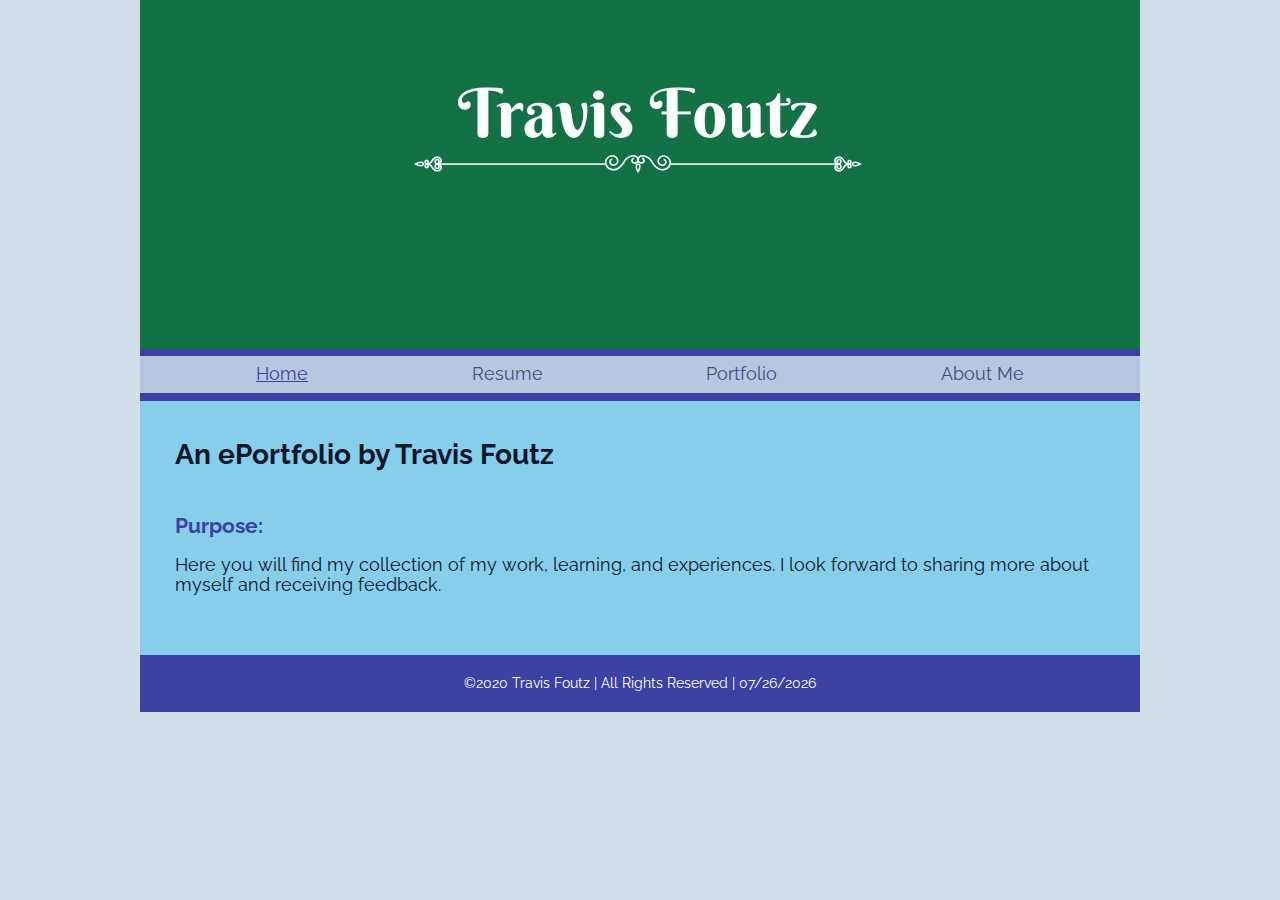
<file: index.html>
﻿<!DOCTYPE html>
<html lang="en" >
    <head>
        <meta charset="utf-8">
        <meta name="viewport" content="width=device-width, initial-scale=1">
        <meta name="author" content="Travis Foutz">
        <meta name="description" content="An ePortfolio website for Travis Foutz.">
        <link rel="icon" type="image/png" href="images/favicon.png">
        <link href="https://fonts.googleapis.com/css?family=Cambo|Raleway" rel="stylesheet">
        <link href="styles/normalize.css" rel="stylesheet">
        <link href="styles/main.css" rel="stylesheet">
        <link href="styles/medium.css" rel="stylesheet">
        <link href="styles/large.css" rel="stylesheet">
        <title>An ePortfolio by Travis Foutz</title>
    </head>
    <body>
        <header>
            <picture>
                <source media="(min-width: 64em)" srcset="images/TFnamelogo1000.jpg">
                <source media="(min-width: 1em)" srcset="images/TFnamelogo800.jpg">
                <img src="images/photo800.jpg" alt="Travis Foutz Name Logo" id="banner">
            </picture>
            <button class="responsive" onclick="togglemenu()">&#9776;</button>
        </header>
        <nav id="hamburger" class="normal">
            <ul id="mainmenu">
                <li class='active'><a href="index.html">Home</a></li>
                <li><a href="resume.html">Resume</a></li>
                <li><a href="portfolio.html">Portfolio</a></li>
                <li><a href="aboutme.html">About Me</a></li>
            </ul>
        </nav>
        <main>
            <h1>An ePortfolio by Travis Foutz</h1>
            <h2>Purpose:</h2>
            <p>Here you will find my collection of my work, learning, and experiences. I look forward to sharing more about myself and receiving feedback.</p>
        </main>
        <footer>
            <p class="footer-bar">&copy;2020 Travis Foutz | All Rights Reserved | <span id="date"></span></p>
        </footer>
        <script src="scripts/hamburger.js"></script>
        <script src="scripts/date.js"></script>
        <script src="scripts/wayfinding.js"></script>
    </body>
</html>
</file>
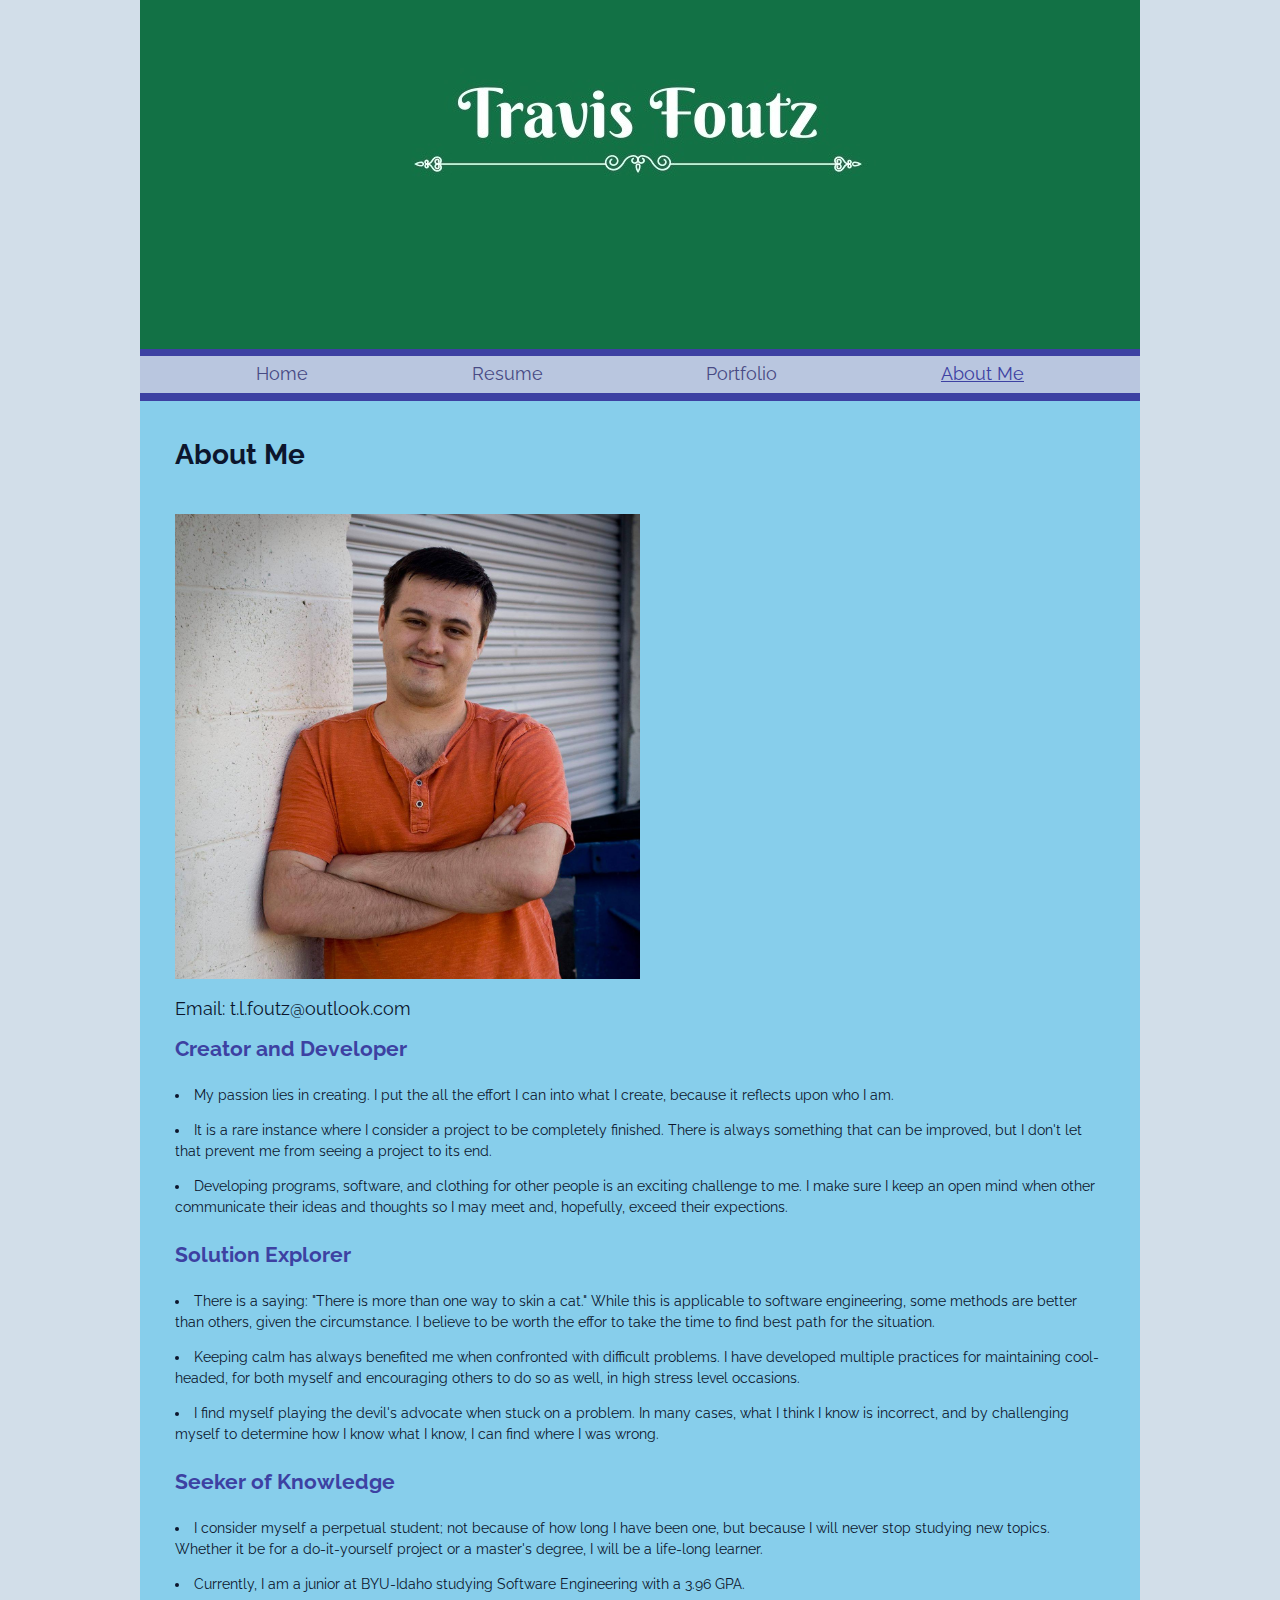
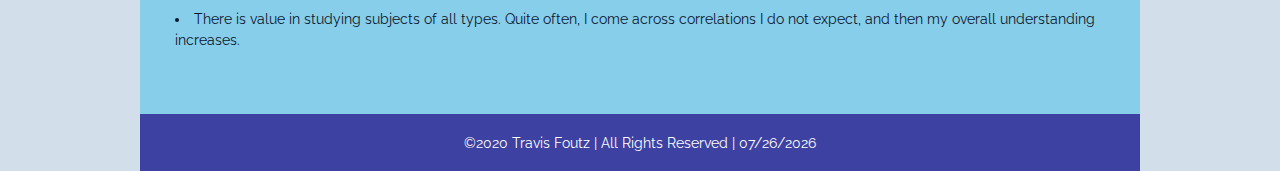
<file: aboutme.html>
﻿<!DOCTYPE html>
<html lang="en">
    <head>
        <meta charset="utf-8">
        <meta name="viewport" content="width=device-width, initial-scale=1">
        <meta name="author" content="Travis Foutz">
        <meta name="description" content="An ePortfolio website for Travis Foutz.">
        <link rel="icon" type="image/png" href="images/favicon.png">
        <link href="https://fonts.googleapis.com/css?family=Cambo|Raleway" rel="stylesheet">
        <link href="styles/normalize.css" rel="stylesheet">
        <link href="styles/main.css" rel="stylesheet">
        <link href="styles/medium.css" rel="stylesheet">
        <link href="styles/large.css" rel="stylesheet">
        <title>About Me</title>
    </head>
    <body>
        <header>
            <picture>
                <source media="(min-width: 64em)" srcset="images/TFnamelogo1000.jpg">
                <source media="(min-width: 1em)" srcset="images/TFnamelogo800.jpg">
                <img src="images/photo800.jpg" alt="Travis Foutz Name Logo" id="banner">
            </picture>
            <button class="responsive" onclick="togglemenu()">&#9776;</button>
        </header>
        <nav id="hamburger" class="normal">
            <ul id="mainmenu">
                <li><a href="index.html">Home</a></li>
                <li><a href="resume.html">Resume</a></li>
                <li><a href="portfolio.html">Portfolio</a></li>
                <li class='active'><a href="aboutme.html">About Me</a></li>
            </ul>
        </nav>
        <main>
            <h1>About Me</h1>
            <img src="images/tlf.jpg" alt="Travis Foutz Professional Photo" width="50%" height="50%">
            <p>Email: t.l.foutz@outlook.com</p>
            <h2>Creator and Developer</h2>
            <ul>
                <li>My passion lies in creating. I put the all the effort I can into what I create, because it reflects upon who I am.</li>
                <li>It is a rare instance where I consider a project to be completely finished. There is always something that can be improved, but I don't let that prevent me from seeing a project to its end.</li>
                <li>Developing programs, software, and clothing for other people is an exciting challenge to me. I make sure I keep an open mind when other communicate their ideas and thoughts so I may meet and, hopefully, exceed their expections.</li>
            </ul>

            <h2>Solution Explorer</h2>
            <ul>
                <li>There is a saying: "There is more than one way to skin a cat." While this is applicable to software engineering, some methods are better than others, given the circumstance. I believe to be worth the effor to take the time to find best path for the situation.</li>
                <li>Keeping calm has always benefited me when confronted with difficult problems. I have developed multiple practices for maintaining cool-headed, for both myself and encouraging others to do so as well, in high stress level occasions.</li>
                <li>I find myself playing the devil's advocate when stuck on a problem. In many cases, what I think I know is incorrect, and by challenging myself to determine how I know what I know, I can find where I was wrong.</li>
            </ul>

            <h2>Seeker of Knowledge</h2>
            <ul>
                <li>I consider myself a perpetual student; not because of how long I have been one, but because I will never stop studying new topics. Whether it be for a do-it-yourself project or a master's degree, I will be a life-long learner.</li>
                <li>Currently, I am a junior at BYU-Idaho studying Software Engineering with a 3.96 GPA.</li>
                <li>There is value in studying subjects of all types. Quite often, I come across correlations I do not expect, and then my overall understanding increases.</li>
            </ul>
        </main>
        <footer>
            <p class="footer-bar">&copy;2020 Travis Foutz | All Rights Reserved | <span id="date"></span></p>
        </footer>
        <script src="scripts/hamburger.js"></script>
        <script src="scripts/date.js"></script>
        <script src="scripts/form.js"></script>
    </body>
</html>
</file>
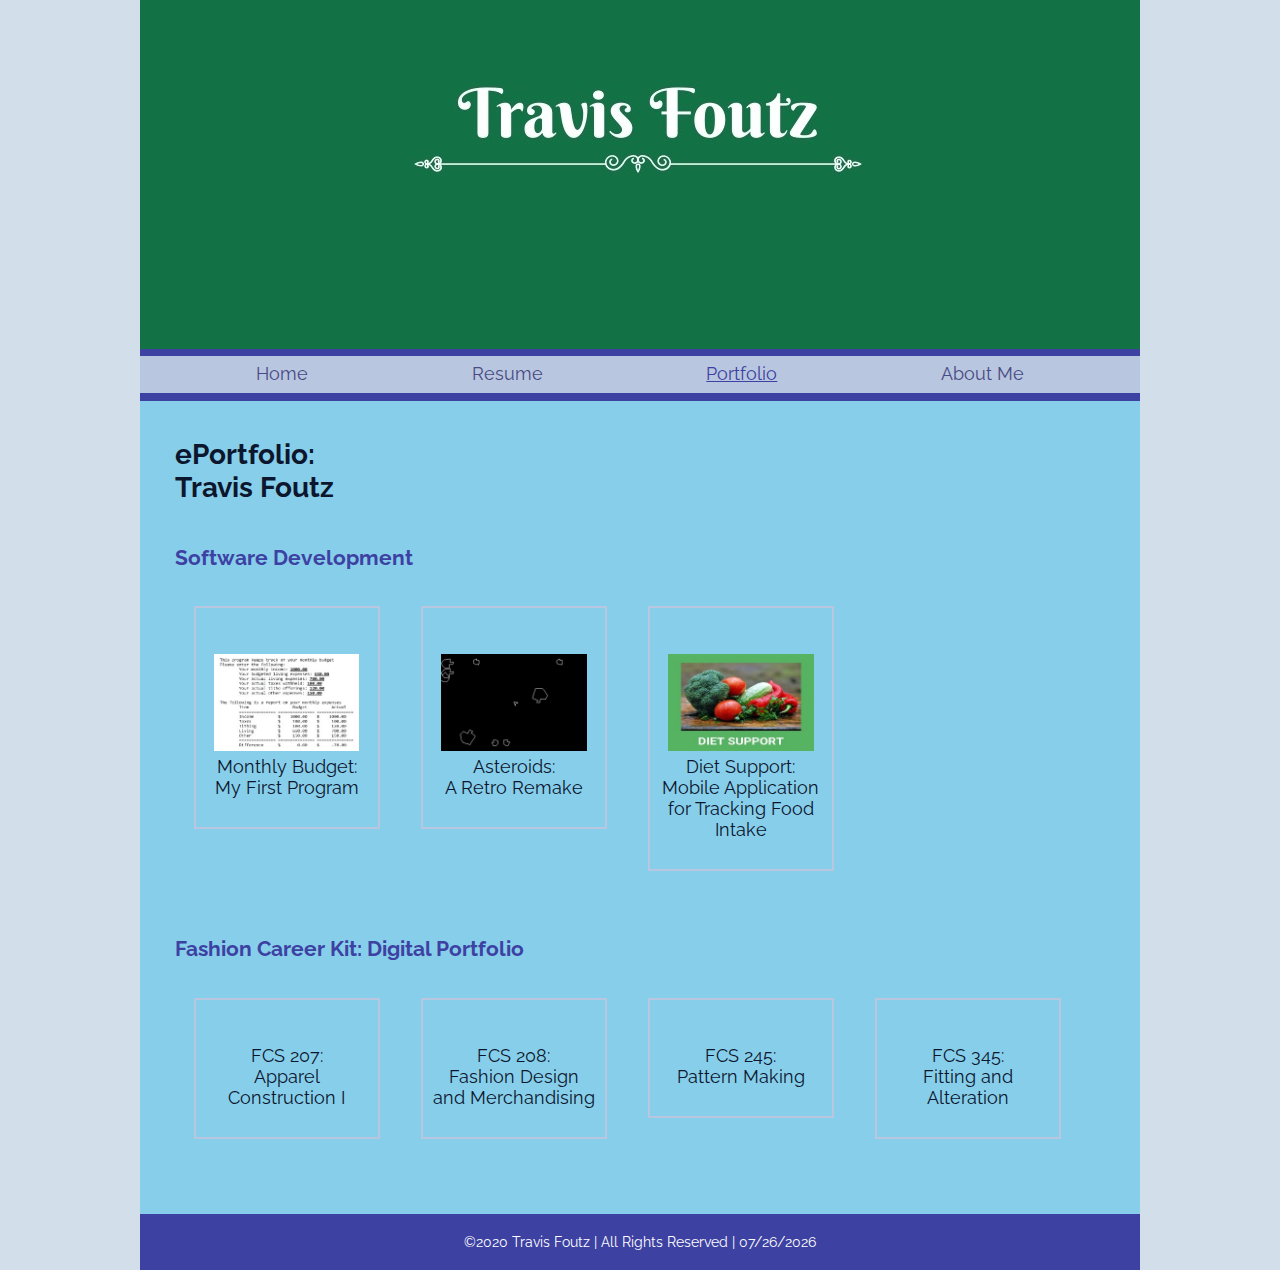
<file: portfolio.html>
﻿<!DOCTYPE html>
<html lang="en">
    <head>
        <meta charset="utf-8">
        <meta name="viewport" content="width=device-width, initial-scale=1">
        <meta name="author" content="Travis Foutz">
        <meta name="description" content="An ePortfolio website for Travis Foutz.">
        <link rel="icon" type="image/png" href="images/favicon.png">
        <link href="https://fonts.googleapis.com/css?family=Cambo|Raleway" rel="stylesheet">
        <link href="styles/normalize.css" rel="stylesheet">
        <link href="styles/main.css" rel="stylesheet">
        <link href="styles/medium.css" rel="stylesheet">
        <link href="styles/large.css" rel="stylesheet">
        <title>Travis Foutz - Portfolio</title>
    </head>
    <body>
        <header>
            <picture>
                <source media="(min-width: 64em)" srcset="images/TFnamelogo1000.jpg">
                <source media="(min-width: 1em)" srcset="images/TFnamelogo800.jpg">
                <img src="images/photo800.jpg" alt="Travis Foutz Name Logo" id="banner">
            </picture>
            <button class="responsive" onclick="togglemenu()">&#9776;</button>
        </header>
        <nav id="hamburger" class="normal">
            <ul id="mainmenu">
                <li><a href="index.html">Home</a></li>
                <li><a href="resume.html">Resume</a></li>
                <li class='active'><a href="portfolio.html">Portfolio</a></li>
                <li><a href="aboutme.html">About Me</a></li>
            </ul>
        </nav>
        <main>
            <h1>
                ePortfolio:<br>Travis Foutz
            </h1>

            <h2>Software Development</h2>
            <ul class="portfolio">
                <li>
                    <a href="portfolio/monthlybudget.html" class="portlink">
                        <img src="images/monthlybudgetthumbnail.jpg" alt="Monthly Budget Thumbnail">
                        <p>Monthly Budget:<br>My First Program</p>
                    </a>
                </li>
                <li>
                    <a href="portfolio/asteroids.html" class="portlink">
                        <img src="images/asteroidthumbnail.jpg" alt="Asteroid Thumbnail">
                        <p>Asteroids:<br>A Retro Remake</p>
                    </a>
                </li>
                <li>
                    <a href="portfolio/dietsupport.html" class="portlink">
                        <img src="images/dietsupportthumbnail.jpg" alt="Diet Support Thumbnail">
                        <p>Diet Support:<br>Mobile Application for Tracking Food Intake</p>
                    </a>
                </li>
            </ul>
            <br>
            <h2>Fashion Career Kit: Digital Portfolio</h2>
            <ul class="portfolio">
                <li>
                    <a href="portfolio/fcs207.html" class="portlink">
                        <!-- <img src="" alt=""> -->
                        <p>FCS 207:<br>Apparel Construction I</p>
                    </a>
                </li>
                <li>
                    <a href="portfolio/fcs208.html" class="portlink">
                        <!-- <img src="" alt=""> -->
                        <p>FCS 208:<br>Fashion Design and Merchandising</p>
                    </a>
                </li>
                <li>
                    <a href="portfolio/fcs245.html" class="portlink">
                        <!-- <img src="" alt=""> -->
                        <p>FCS 245:<br>Pattern Making</p>
                    </a>
                </li>
                <li>
                    <a href="portfolio/fcs345.html" class="portlink">
                        <!-- <img src="" alt=""> -->
                        <p>FCS 345:<br>Fitting and Alteration</p>
                    </a>
                </li>
            </ul>

        </main>
        <footer>
            <p class="footer-bar">&copy;2020 Travis Foutz | All Rights Reserved | <span id="date"></span></p>
        </footer>
        <script src="scripts/hamburger.js"></script>
        <script src="scripts/date.js"></script>
        <script src="scripts/wayfinding.js"></script>
    </body>
</html>
</file>
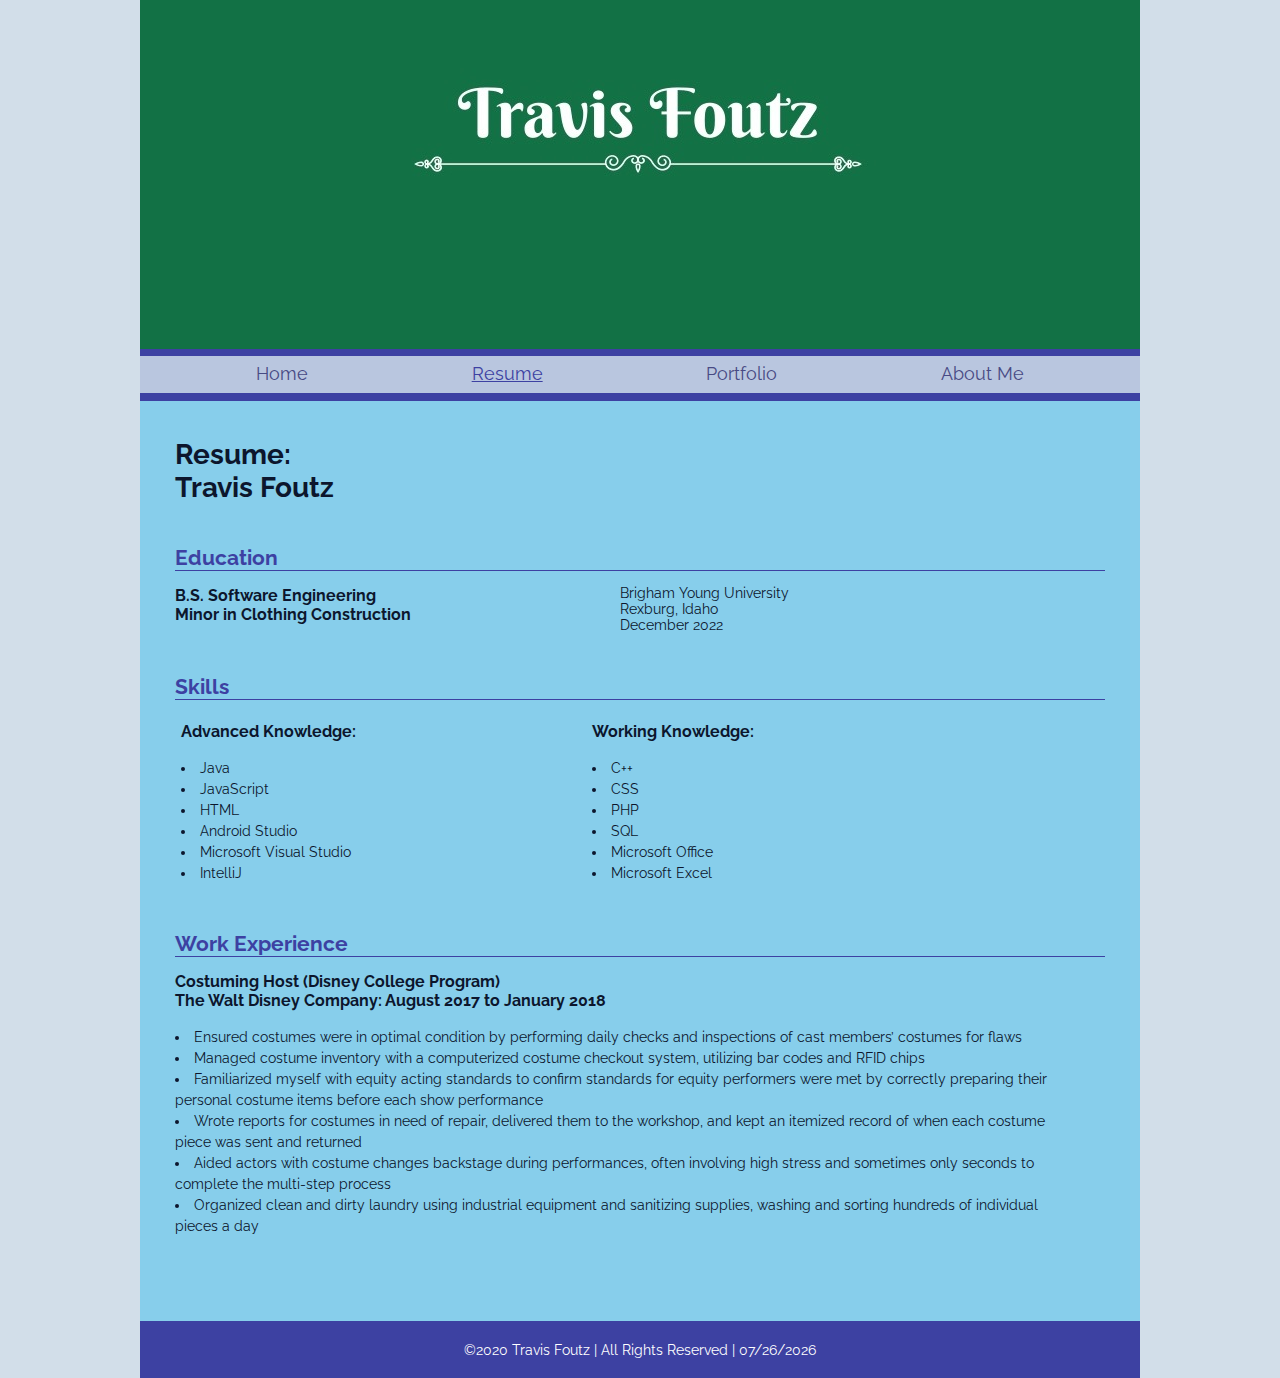
<file: resume.html>
﻿<!DOCTYPE html>
<html lang="en">
    <head>
        <meta charset="utf-8">
        <meta name="viewport" content="width=device-width, initial-scale=1">
        <meta name="author" content="Travis Foutz">
        <meta name="description" content="An ePortfolio website for Travis Foutz.">
        <link rel="icon" type="image/png" href="images/favicon.png">
        <link href="https://fonts.googleapis.com/css?family=Cambo|Raleway" rel="stylesheet">
        <link href="styles/normalize.css" rel="stylesheet">
        <link href="styles/main.css" rel="stylesheet">
        <link href="styles/medium.css" rel="stylesheet">
        <link href="styles/large.css" rel="stylesheet">
        <title>Travis Foutz - Resume</title>
    </head>
    <body>
        <header>
            <picture>
                <source media="(min-width: 64em)" srcset="images/TFnamelogo1000.jpg">
                <source media="(min-width: 1em)" srcset="images/TFnamelogo800.jpg">
                <img src="images/photo800.jpg" alt="Travis Foutz Name Logo" id="banner">
            </picture>
            <button class="responsive" onclick="togglemenu()">&#9776;</button>
        </header>
        <nav id="hamburger" class="normal">
            <ul id="mainmenu">
                <li><a href="index.html">Home</a></li>
                <li class='active'><a href="resume.html">Resume</a></li>
                <li><a href="portfolio.html">Portfolio</a></li>
                <li><a href="aboutme.html">About Me</a></li>
            </ul>
        </nav>
        <main>
            <h1>
                Resume:<br>Travis Foutz
            </h1>

            <h2 class="resume">Education</h2>
            <div class="container">
                <h3>B.S. Software Engineering<br>Minor in Clothing Construction</h3>
                <p class="education">Brigham Young University <br> Rexburg, Idaho <br> December 2022</p>
            </div>

            <h2 class="resume">Skills</h2>
            <div class="container">
                <div class="columns">
                    <h3>Advanced Knowledge:</h3>
                    <ul class="resumelist">
                        <li>Java</li>
                        <li>JavaScript</li>
                        <li>HTML</li>
                        <li>Android Studio</li>
                        <li>Microsoft Visual Studio</li>
                        <li>IntelliJ</li>
                    </ul>
                </div>
                <div class="columns">
                    <h3>Working Knowledge:</h3>
                    <ul class="resumelist">
                        <li>C++</li>
                        <li>CSS</li>
                        <li>PHP</li>
                        <li>SQL</li>
                        <li>Microsoft Office</li>
                        <li>Microsoft Excel</li>
                    </ul>
                </div>
            </div>

            <h2 class="resume">Work Experience</h2>
            <div id="workcontainer" class="container">
                <div class="work">
                    <h3>
                        Costuming Host (Disney College Program)<br>
                        The Walt Disney Company: August 2017 to January 2018
                    </h3>
                    <ul class="resumelist">
                        <li>Ensured costumes were in optimal condition by performing daily checks and inspections of cast members’ costumes for flaws</li>
                        <li>Managed costume inventory with a computerized costume checkout system, utilizing bar codes and RFID chips</li>
                        <li>Familiarized myself with equity acting standards to confirm standards for equity performers were met by correctly preparing their personal costume items before each show performance</li>
                        <li>Wrote reports for costumes in need of repair, delivered them to the workshop, and kept an itemized record of when each costume piece was sent and returned</li>
                        <li>Aided actors with costume changes backstage during performances, often involving high stress and sometimes only seconds to complete the multi-step process</li>
                        <li>Organized clean and dirty laundry using industrial equipment and sanitizing supplies, washing and sorting hundreds of individual pieces a day</li>
                    </ul>
                </div>
            </div>
        </main>
        <footer>
            <p class="footer-bar">&copy;2020 Travis Foutz | All Rights Reserved | <span id="date"></span></p>
        </footer>
        <script src="scripts/hamburger.js"></script>
        <script src="scripts/date.js"></script>
        <script src="scripts/wayfinding.js"></script>
    </body>
</html>
</file>
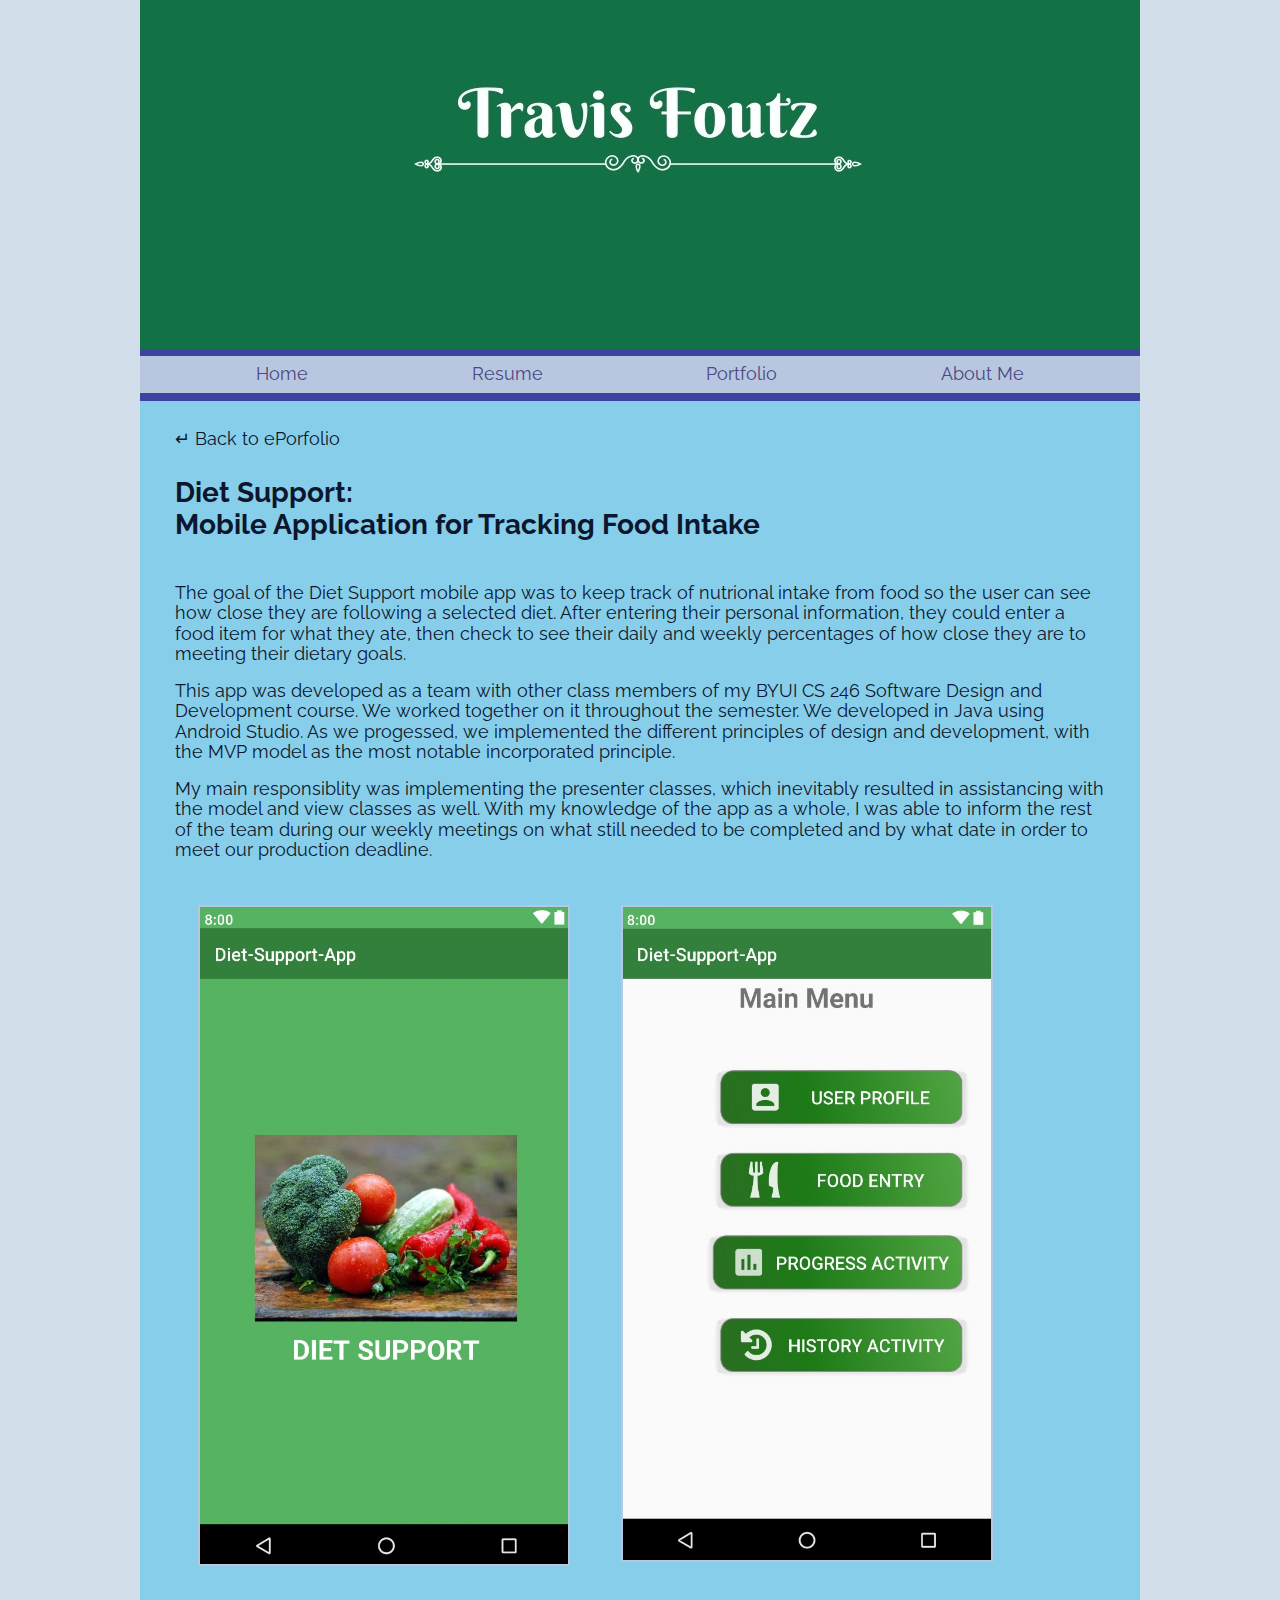
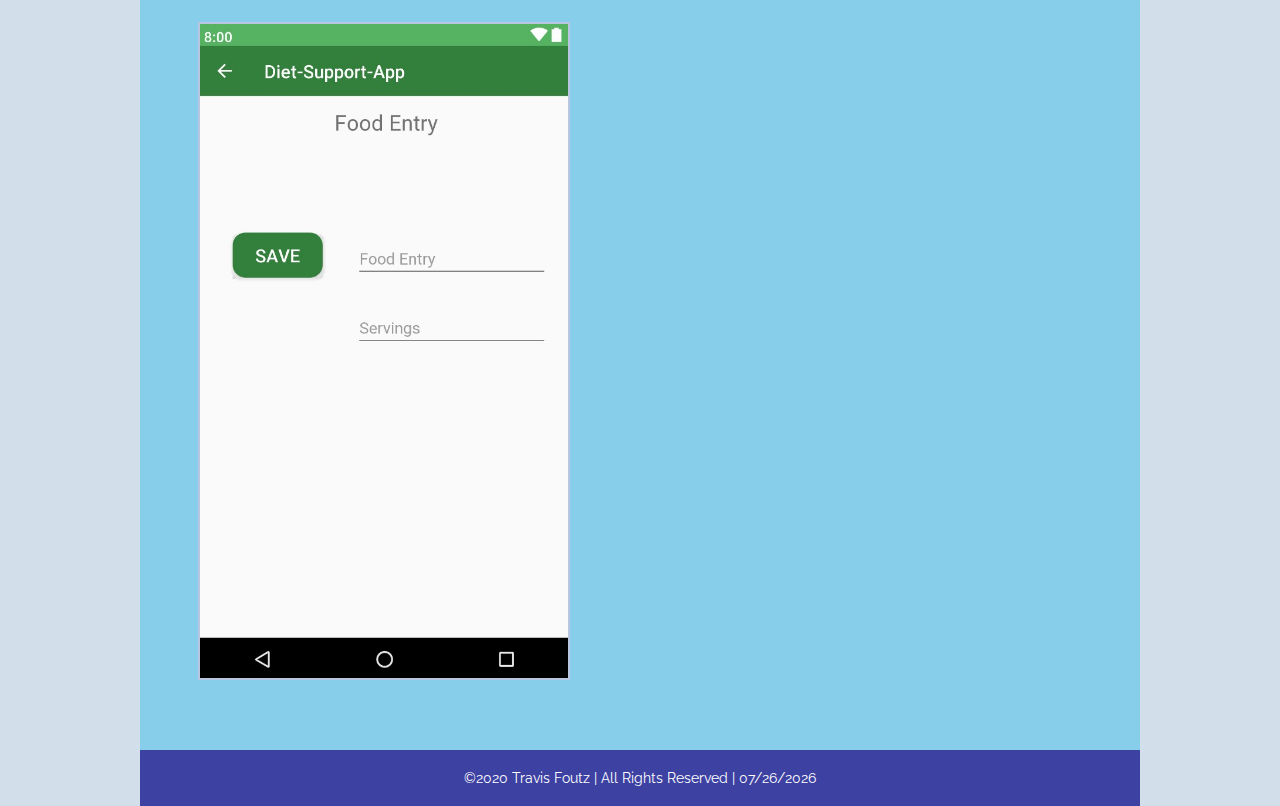
<file: portfolio/dietsupport.html>
﻿<!DOCTYPE html>
<html lang="en">
<head>
    <meta charset="utf-8">
    <meta name="viewport" content="width=device-width, initial-scale=1">
    <meta name="author" content="Travis Foutz">
    <meta name="description" content="An ePortfolio website for Travis Foutz.">
    <link rel="icon" type="image/png" href="../images/favicon.png">
    <link href="https://fonts.googleapis.com/css?family=Cambo|Raleway" rel="stylesheet">
    <link href="../styles/normalize.css" rel="stylesheet">
    <link href="../styles/main.css" rel="stylesheet">
    <link href="../styles/medium.css" rel="stylesheet">
    <link href="../styles/large.css" rel="stylesheet">
    <title>Travis Foutz - Portfolio</title>
</head>
<body>
    <header>
        <picture>
            <source media="(min-width: 64em)" srcset="../images/TFnamelogo1000.jpg">
            <source media="(min-width: 1em)" srcset="../images/TFnamelogo800.jpg">
            <img src="../images/photo800.jpg" alt="Travis Foutz Name Logo" id="banner">
        </picture>
        <button class="responsive" onclick="togglemenu()">&#9776;</button>
    </header>
    <nav id="hamburger" class="normal">
        <ul id="mainmenu">
            <li><a href="../index.html">Home</a></li>
            <li><a href="../resume.html">Resume</a></li>
            <li class='active'><a href="../portfolio.html">Portfolio</a></li>
            <li><a href="../aboutme.html">About Me</a></li>
        </ul>
    </nav>
    <main>
        <a href="../portfolio.html" class="portlink"><p>&crarr; Back to ePorfolio</p></a>
        <h1>
            Diet Support:<br>Mobile Application for Tracking Food Intake
        </h1>

        <p>The goal of the Diet Support mobile app was to keep track of nutrional intake from food so the user can see how close they are following a selected diet. After entering their personal information, they could enter a food item for what they ate, then check to see their daily and weekly percentages of how close they are to meeting their dietary goals.</p>

        <p>This app was developed as a team with other class members of my BYUI CS 246 Software Design and Development course. We worked together on it throughout the semester. We developed in Java using Android Studio. As we progessed, we implemented the different principles of design and development, with the MVP model as the most notable incorporated principle.</p>

        <p>My main responsiblity was implementing the presenter classes, which inevitably resulted in assistancing with the model and view classes as well. With my knowledge of the app as a whole, I was able to inform the rest of the team during our weekly meetings on what still needed to be completed and by what date in order to meet our production deadline.</p>

        <img src="../images/dietsupport1.jpg" alt="Diet Support Screenshot 1" class="portimage">
        <img src="../images/dietsupport2.jpg" alt="Diet Support Screenshot 2" class="portimage">
        <img src="../images/dietsupport3.jpg" alt="Diet Support Screenshot 3" class="portimage">

    </main>
    <footer>
        <p class="footer-bar">&copy;2020 Travis Foutz | All Rights Reserved | <span id="date"></span></p>
    </footer>
    <script src="../scripts/hamburger.js"></script>
    <script src="../scripts/date.js"></script>
    <script src="../scripts/wayfinding.js"></script>
</body>
</html>
</file>
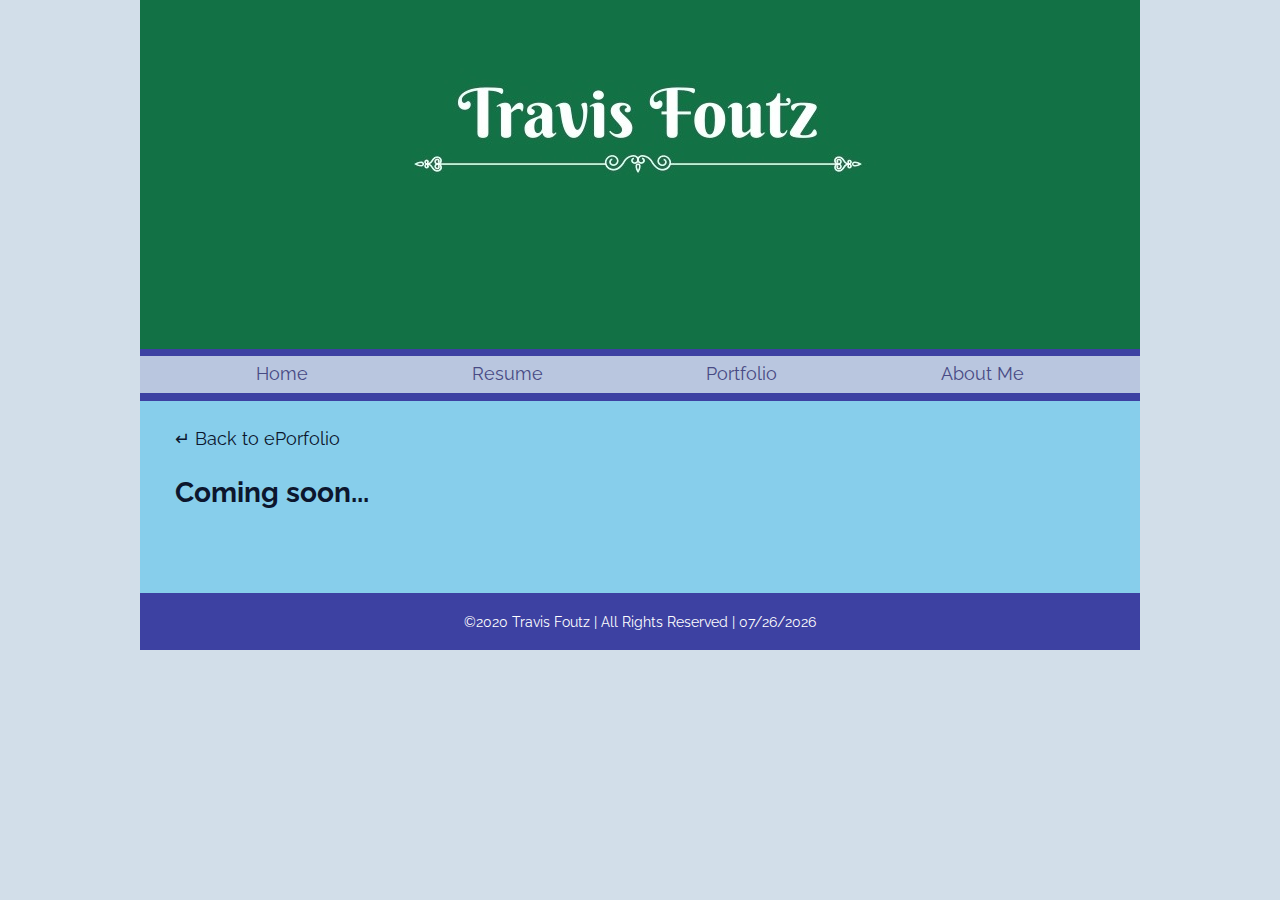
<file: portfolio/fcs207.html>
﻿<!DOCTYPE html>
<html lang="en">
    <head>
        <meta charset="utf-8">
        <meta name="viewport" content="width=device-width, initial-scale=1">
        <meta name="author" content="Travis Foutz">
        <meta name="description" content="An ePortfolio website for Travis Foutz.">
        <link rel="icon" type="image/png" href="../images/favicon.png">
        <link href="https://fonts.googleapis.com/css?family=Cambo|Raleway" rel="stylesheet">
        <link href="../styles/normalize.css" rel="stylesheet">
        <link href="../styles/main.css" rel="stylesheet">
        <link href="../styles/medium.css" rel="stylesheet">
        <link href="../styles/large.css" rel="stylesheet">
        <title>Travis Foutz - Portfolio</title>
    </head>
    <body>
        <header>
            <picture>
                <source media="(min-width: 64em)" srcset="../images/TFnamelogo1000.jpg">
                <source media="(min-width: 1em)" srcset="../images/TFnamelogo800.jpg">
                <img src="../images/photo800.jpg" alt="Travis Foutz Name Logo" id="banner">
            </picture>
            <button class="responsive" onclick="togglemenu()">&#9776;</button>
        </header>
        <nav id="hamburger" class="normal">
            <ul id="mainmenu">
                <li><a href="../index.html">Home</a></li>
                <li><a href="../resume.html">Resume</a></li>
                <li class='active'><a href="../portfolio.html">Portfolio</a></li>
                <li><a href="../aboutme.html">About Me</a></li>
            </ul>
        </nav>
        <main>
            <a href="../portfolio.html" class="portlink"><p>&crarr; Back to ePorfolio</p></a>
            <h1>
                Coming soon...
            </h1>
        </main>
        <footer>
            <p class="footer-bar">&copy;2020 Travis Foutz | All Rights Reserved | <span id="date"></span></p>
        </footer>
        <script src="../scripts/hamburger.js"></script>
        <script src="../scripts/date.js"></script>
        <script src="../scripts/wayfinding.js"></script>
    </body>
</html>
</file>
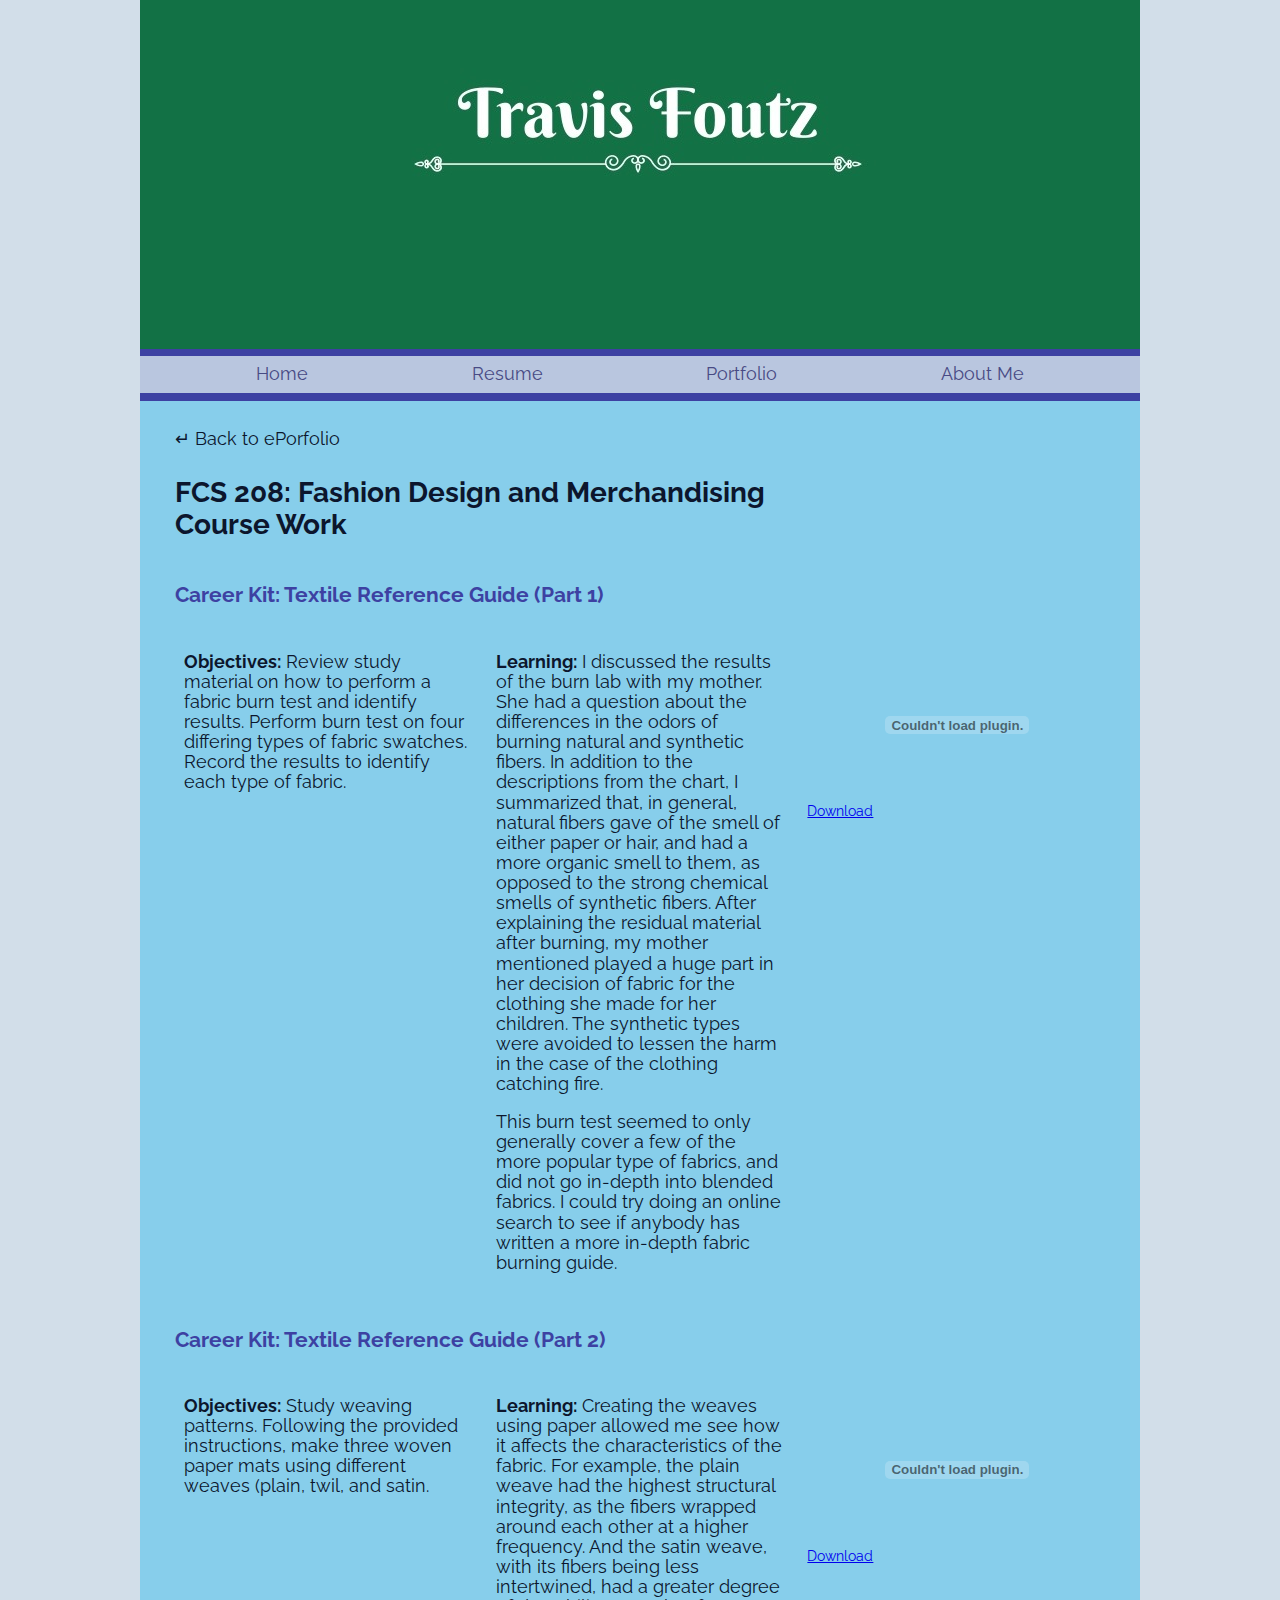
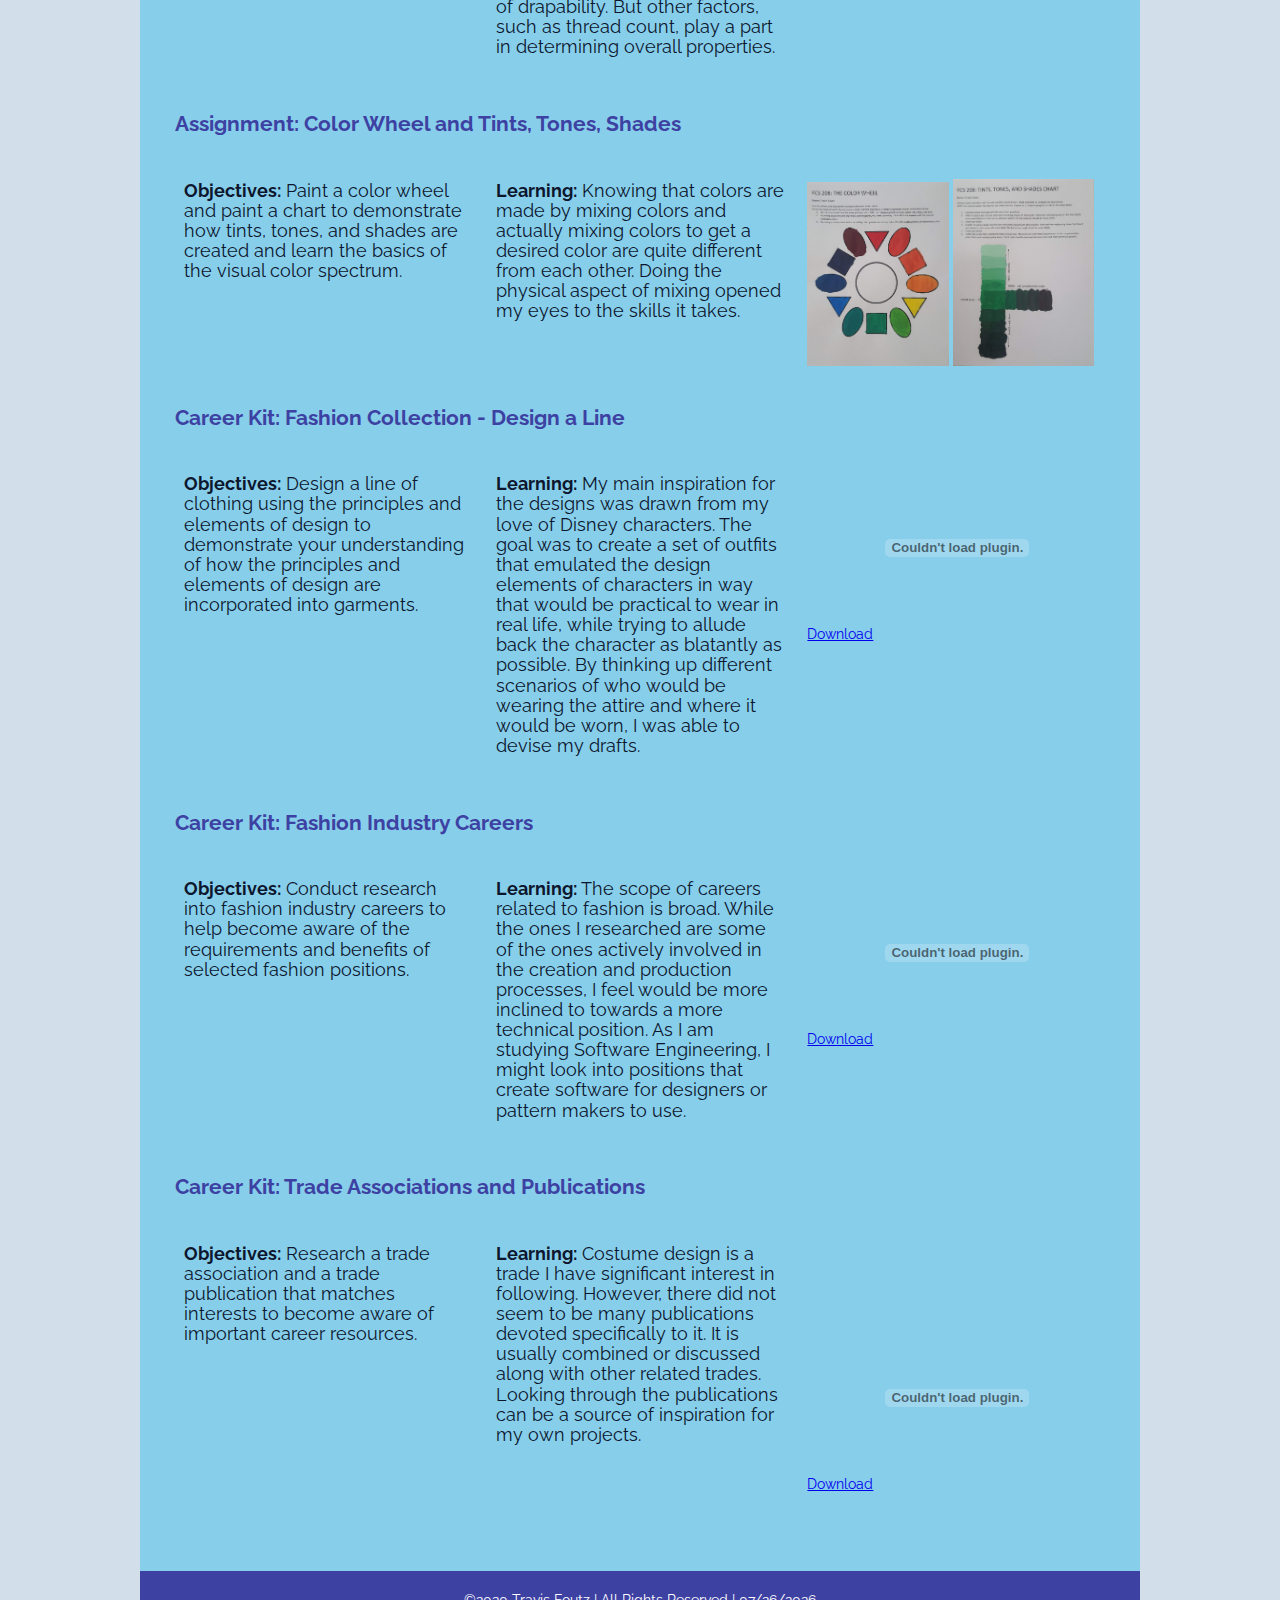
<file: portfolio/fcs208.html>
﻿<!DOCTYPE html>
<html lang="en">
    <head>
        <meta charset="utf-8">
        <meta name="viewport" content="width=device-width, initial-scale=1">
        <meta name="author" content="Travis Foutz">
        <meta name="description" content="An ePortfolio website for Travis Foutz.">
        <link rel="icon" type="image/png" href="../images/favicon.png">
        <link href="https://fonts.googleapis.com/css?family=Cambo|Raleway" rel="stylesheet">
        <link href="../styles/normalize.css" rel="stylesheet">
        <link href="../styles/main.css" rel="stylesheet">
        <link href="../styles/medium.css" rel="stylesheet">
        <link href="../styles/large.css" rel="stylesheet">
        <title>Travis Foutz - Portfolio</title>
        <style>
            img {
                max-width: 49%;
                max-height: 49%;
            }
        </style>
    </head>
    <body>
        <header>
            <picture>
                <source media="(min-width: 64em)" srcset="../images/TFnamelogo1000.jpg">
                <source media="(min-width: 1em)" srcset="../images/TFnamelogo800.jpg">
                <img src="../images/photo800.jpg" alt="Travis Foutz Name Logo" id="banner">
            </picture>
            <button class="responsive" onclick="togglemenu()">&#9776;</button>
        </header>
        <nav id="hamburger" class="normal">
            <ul id="mainmenu">
                <li><a href="../index.html">Home</a></li>
                <li><a href="../resume.html">Resume</a></li>
                <li class='active'><a href="../portfolio.html">Portfolio</a></li>
                <li><a href="../aboutme.html">About Me</a></li>
            </ul>
        </nav>
        <main>
            <a href="../portfolio.html" class="portlink"><p>&crarr; Back to ePorfolio</p></a>
            <h1>FCS 208: Fashion Design and Merchandising<br>Course Work</h1>
            <!-- Can't show copyright images
            <h2>Interview Preparation: Fads vs. Classics</h2>
            <div class="row">
                <div class="columns">
                    <p><b>Obectives:</b> Find a pictures of a current fashion fad and classic style. Then imagine being interviewed by someone in the fashion industry. The interviewer shows the two pictures during the interview. Thoughtfully answer the interviewer's questions:
                        <br><br>What is the fad? Where did this fashion fad originate? Provide reasons for it not lasting.
                        <br><br>Where did this fashion classic originate? Why do you think it has endured?
                    </p>
                </div>
                <div class="columns">
                    <p><b>Learning:</b> Before completing this assignment, I lacked the knowledge to determine what constituted a fad. After studying the fashion cycle, I discovered the rate of change over time with a fad's increase, peak, and decline are significantly shorter than those of a classic.</p>
                </div>
                <div class="columns">
                    <br>
                    <object data="../data/W01-FadvsClassic-Foutz.pdf" type="application/pdf"></object><br>
                    <a href="../data/W01-FadvsClassic-Foutz.pdf" download>Download</a>
                </div>
            </div>
            <h2>Fashion Collection: Design Details</h2>
            <div class="row">
                <div class="columns">
                    <p><b>Objectives:</b> Find photos of people modeling interesting clothes. Describe the type of garment(s) each person is wearing. Be specific. Describe the design details.</p>
                </div>
                <div class="columns">
                    <p><b>Learning:</b> From taking the Pattern Making course, I was aware of a number of different design details and name of types of garments. But there can be variations, even among each detail and type. I learned how to identify differences, and resources to use when seeing something new.</p>
                </div>
                <div class = "columns">
                    <br>
                    <object data="../data/W02-DesignDetails-Foutz.pdf" type="application/pdf"></object><br>
                    <a href="../data/W02-DesignDetails-Foutz.pdf" download>Download</a>
                </div>
            </div> -->
            <h2>Career Kit: Textile Reference Guide (Part 1)</h2>
            <div class="row">
                <div class="columns">
                    <p><b>Objectives:</b> Review study material on how to perform a fabric burn test and identify results. Perform burn test on four differing types of fabric swatches. Record the results to identify each type of fabric.</p>
                </div>
                <div class="columns">
                    <p><b>Learning:</b> I discussed the results of the burn lab with my mother. She had a question about the differences in the odors of burning natural and synthetic fibers. In addition to the descriptions from the chart, I summarized that, in general, natural fibers gave of the smell of either paper or hair, and had a more organic smell to them, as opposed to the strong chemical smells of synthetic fibers. After explaining the residual material after burning, my mother mentioned played a huge part in her decision of fabric for the clothing she made for her children. The synthetic types were avoided to lessen the harm in the case of the clothing catching fire.</p>
                    <p>This burn test seemed to only generally cover a few of the more popular type of fabrics, and did not go in-depth into blended fabrics. I could try doing an online search to see if anybody has written a more in-depth fabric burning guide.</p>
                </div>
                <div class="columns">
                    <br>
                    <object data="../data/W03-BurnLab-Foutz.pdf" type="application/pdf"></object><br>
                    <a href="../data/W03-BurnLab-Foutz.pdf" download>Download</a>
                </div>
            </div>
            <h2>Career Kit: Textile Reference Guide (Part 2)</h2>
            <div class="row">
                <div class="columns">
                    <p><b>Objectives:</b> Study weaving patterns. Following the provided instructions, make three woven paper mats using different weaves (plain, twil, and satin.</p>
                </div>
                <div class="columns">
                    <p><b>Learning:</b> Creating the weaves using paper allowed me see how it affects the characteristics of the fabric. For example, the plain weave had the highest structural integrity, as the fibers wrapped around each other at a higher frequency. And the satin weave, with its fibers being less intertwined, had a greater degree of drapability. But other factors, such as thread count, play a part in determining overall properties.</p>
                </div>
                <div class="columns">
                    <br>
                    <object data="../data/W04-Weaving-Foutz.pdf" type="application/pdf"></object><br>
                    <a href="../data/W04-Weaving-Foutz.pdf" download>Download</a>
                </div>
            </div>
            <!-- Can't show copyright images
            <h2>Career Kit: Fashion Collection - Design Elements</h2>
            <div class="row">
                <div class="columns">
                    <p><b>Objectives:</b> Find photos to clearly illustrate these design elements:<br><br>Line<br>Shape<br>Texture<br><br>Write a short, detailed description of each photo.</p>
                </div>
                <div class="columns">
                    <p><b>Learning:</b> Despite not knowing that the four elements of design include color, shape, line and texture, I realized I had previously made choices regarding these elements in past projects, without being consciously aware of it. I am now aware of how each element can affect the overall design</p>
                </div>
                <div class="columns">
                    <br>
                    <object data="../data/W05-DesignElements-Foutz.pdf" type="application/pdf"></object><br>
                    <a href="../data/W05-DesignElements-Foutz.pdf" download>Download</a>
                </div>
            </div>
            <h2>Career Kit: Fashion Collection - Color Schemes</h2>
            <div class="row">
                <div class="columns">
                    <p><b>Objectives:</b> Find photos that clearly illustrate two of the following color schemes: monochromatic, complementary, analogous, accented neutral, or triad. Write a short, detailed description of each photo.</p>
                </div>
                <div class="columns">
                    <p><b>Learning:</b> Color is often the most notable element in a design. Different colors and color combinations are used to influence how people feel. Beyond combining primary colors to make something new, colors come in different shades and tints.</p>
                </div>
                <div class="columns">
                    <br>
                    <object data="../data/W06-ColorScheme-Foutz.pdf" type="application/pdf"></object><br>
                    <a href="../data/W06-ColorScheme-Foutz.pdf" download>Download</a>
                </div>
            </div> -->
            <h2>Assignment: Color Wheel and Tints, Tones, Shades</h2>
            <div class="row">
                <div class="columns">
                    <p><b>Objectives:</b> Paint a color wheel and paint a chart to demonstrate how tints, tones, and shades are created and learn the basics of the visual color spectrum.</p>
                </div>
                <div class="columns">
                    <p><b>Learning:</b> Knowing that colors are made by mixing colors and actually mixing colors to get a desired color are quite different from each other. Doing the physical aspect of mixing opened my eyes to the skills it takes.</p>
                </div>
                <div class="columns">
                    <br>
                    <img src="../images/W06-ColorWheel-Foutz.jpg" alt="Color Wheel">
                    <img src="../images/W06-Tints-Foutz.jpg" alt="Tints"><br>
                </div>
            </div>
            <!-- Can't show copyright images
            <h2>Fashion Collection: Design Principles</h2>
            <div class="row">
                <div class="columns">
                    <p><b>Objectives:</b> Find photos to clearly illustrate each of these design principles:<br><br>
                        Asymmetrical balance<br>
                        Rhythm (one of the five types)<br>
                        Emphasis<br><br>
                        Write a short description of each photo and how it illustrates the design principle. Include a description of at least two design details.
                    </p>
                </div>
                <div class="columns">
                    <p><b>Learning:</b> While elements make up a design, principles are how the elements are used. The combination of elements and principles, when used in harmony, create good design. There is an intrinsic part of people that looks for and follows these principles.</p>
                </div>
                <div class="columns">
                    <br><br><br><br><br><br>
                    <object data="../data/W07-DesignPrinciples-Foutz.pdf" type="application/pdf"></object><br>
                    <a href="../data/W07-DesignPrinciples-Foutz.pdf" download>Download</a>
                </div>
            </div> -->
            <h2>Career Kit: Fashion Collection - Design a Line</h2>
            <div class="row">
                <div class="columns">
                    <p><b>Objectives:</b> Design a line of clothing using the principles and elements of design to demonstrate your understanding of how the principles and elements of design are incorporated into garments.</p>
                </div>
                <div class="columns">
                    <p><b>Learning:</b> My main inspiration for the designs was drawn from my love of Disney characters. The goal was to create a set of outfits that emulated the design elements of characters in way that would be practical to wear in real life, while trying to allude back the character as blatantly as possible. By thinking up different scenarios of who would be wearing the attire and where it would be worn, I was able to devise my drafts.</p>
                </div>
                <div class="columns">
                    <br>
                    <object data="../data/W08-DesignALine-Foutz.pdf" type="application/pdf"></object><br>
                    <a href="../data/W08-DesignALine-Foutz.pdf" download>Download</a>
                </div>
            </div>
            <!-- Can't show copyright images
            <h2>Interview Preparation: Decade Designer</h2>
            <div class="row">
                <div class="columns">
                    <p><b>Objectives:</b></p>
                </div>
                <div class="columns">
                    <p><b>Learning:</b></p>
                </div>
                <div class="columns">
                    <br><br><br><br><br><br>
                    <object data="../data/W09-InterviewPreparationDecadeDesigner-Foutz.pdf" type="application/pdf"></object><br>
                    <a href="../data/W09-InterviewPreparationDecadeDesigner-Foutz.pdf" download>Download</a>
                </div>
            </div>
            <h2>Assignment: Fashion History Report</h2>
            <div class="row">
                <div class="columns">
                    <p><b>Objectives:</b></p>
                </div>
                <div class="columns">
                    <p><b>Learning:</b></p>
                </div>
                <div class="columns">
                    <br><br><br><br><br><br>
                    <a href="https://drive.google.com/file/d/19R6GeFzIWCy5mT-Qx4zphkbQbEwYP910/view?usp=sharing" download>Watch Presentation</a>
                </div>
            </div> -->
            <h2>Career Kit: Fashion Industry Careers</h2>
            <div class="row">
                <div class="columns">
                    <p><b>Objectives:</b> Conduct research into fashion industry careers to help become aware of the requirements and benefits of selected fashion positions.</p>
                </div>
                <div class="columns">
                    <p><b>Learning:</b> The scope of careers related to fashion is broad. While the ones I researched are some of the ones actively involved in the creation and production processes, I feel would be more inclined to towards a more technical position. As I am studying Software Engineering, I might look into positions that create software for designers or pattern makers to use.</p>
                </div>
                <div class="columns">
                    <br>
                    <object data="../data/W11-FashionIndustryCareers-Foutz.pdf" type="application/pdf"></object><br>
                    <a href="../data/W11-FashionIndustryCareers-Foutz.pdf" download>Download</a>
                </div>
            </div>
            <h2>Career Kit: Trade Associations and Publications</h2>
            <div class="row">
                <div class="columns">
                    <p><b>Objectives:</b> Research a trade association and a trade publication that matches interests to become aware of important career resources.</p>
                </div>
                <div class="columns">
                    <p><b>Learning:</b> Costume design is a trade I have significant interest in following. However, there did not seem to be many publications devoted specifically to it. It is usually combined or discussed along with other related trades. Looking through the publications can be a source of inspiration for my own projects.</p>
                </div>
                <div class="columns">
                    <br><br><br><br><br><br>
                    <object data="../data/W12-TradeAssociation-Foutz.pdf" type="application/pdf"></object><br>
                    <a href="../data/W12-TradeAssociation-Foutz.pdf" download>Download</a>
                </div>
            </div>
        </main>
        <footer>
            <p class="footer-bar">&copy;2020 Travis Foutz | All Rights Reserved | <span id="date"></span></p>
        </footer>
        <script src="../scripts/hamburger.js"></script>
        <script src="../scripts/date.js"></script>
        <script src="../scripts/wayfinding.js"></script>
    </body>
</html>
</file>
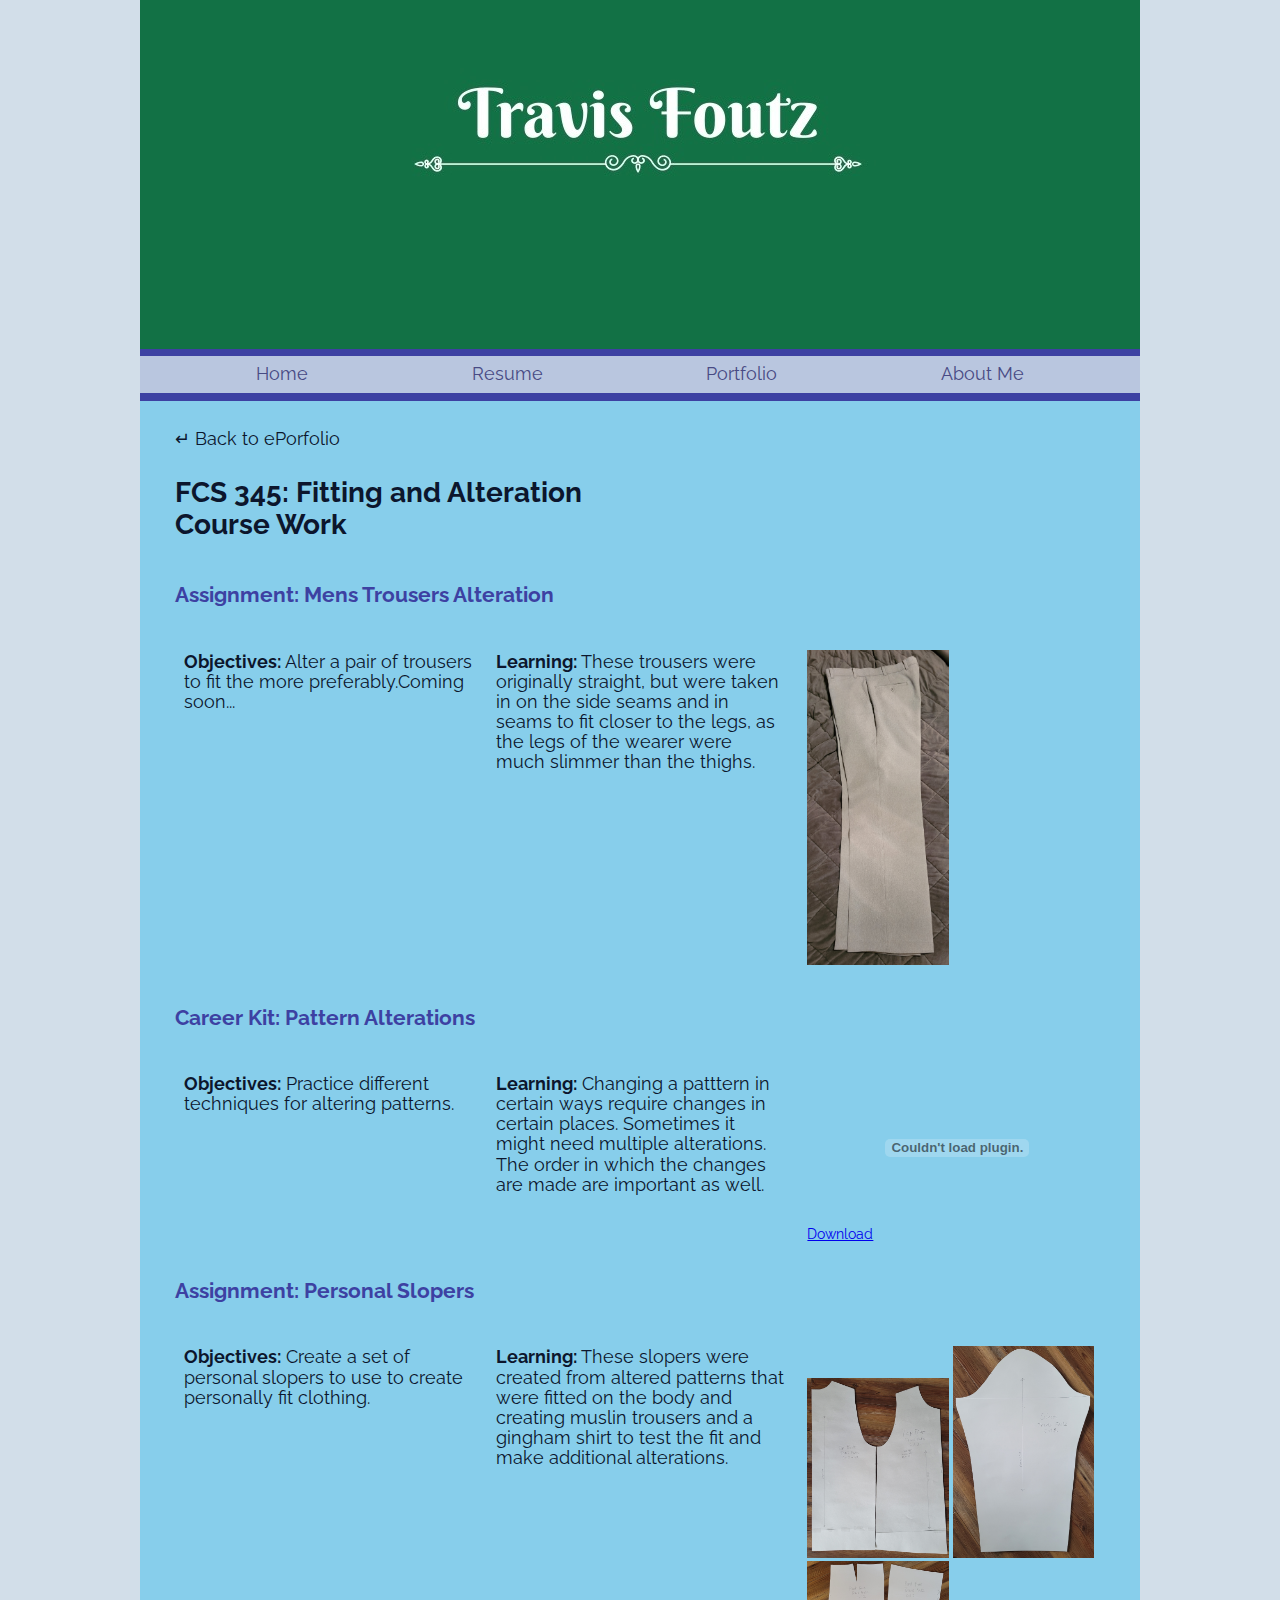
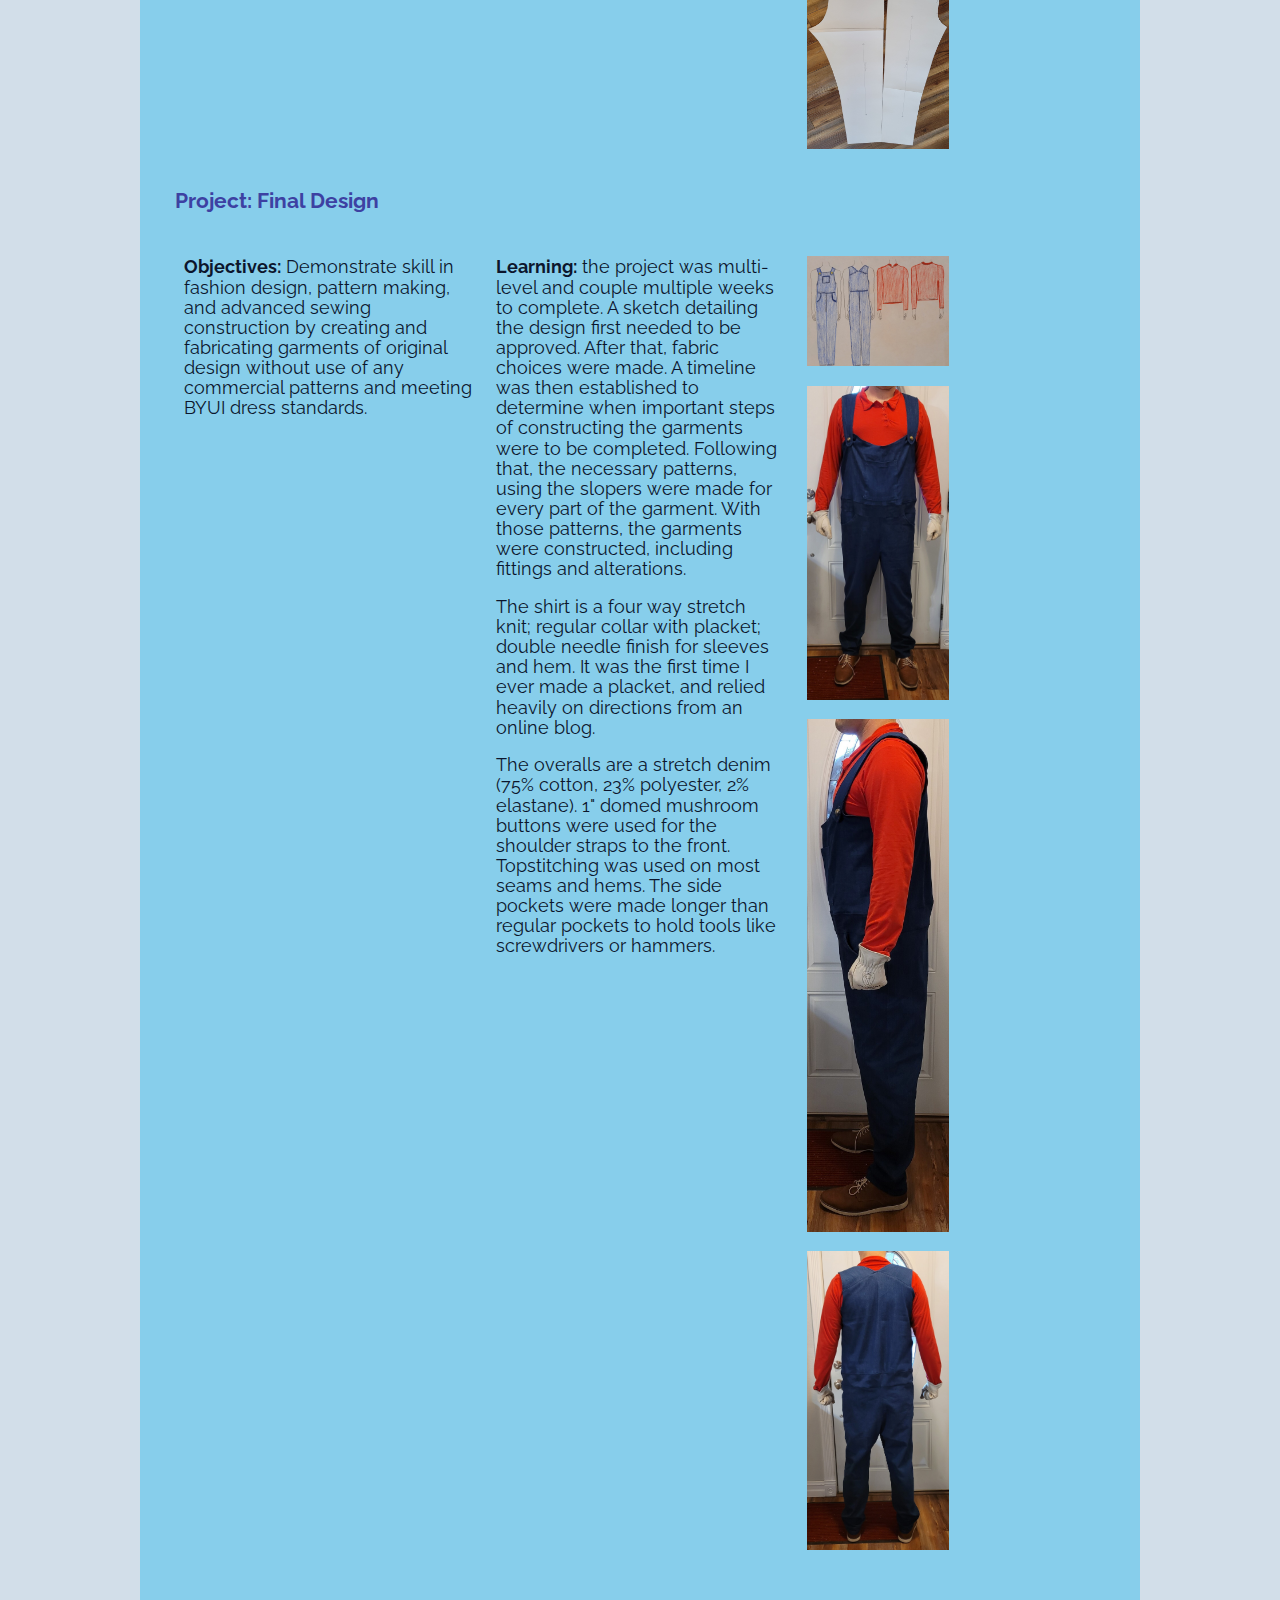
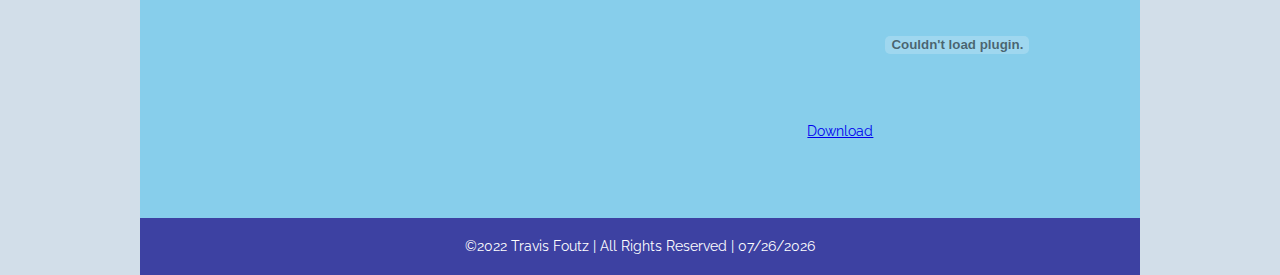
<file: portfolio/fcs345.html>
<!DOCTYPE html>
<html lang="en">
    <head>
        <meta charset="utf-8">
        <meta name="viewport" content="width=device-width, initial-scale=1">
        <meta name="author" content="Travis Foutz">
        <meta name="description" content="An ePortfolio website for Travis Foutz.">
        <link rel="icon" type="image/png" href="../images/favicon.png">
        <link href="https://fonts.googleapis.com/css?family=Cambo|Raleway" rel="stylesheet">
        <link href="../styles/normalize.css" rel="stylesheet">
        <link href="../styles/main.css" rel="stylesheet">
        <link href="../styles/medium.css" rel="stylesheet">
        <link href="../styles/large.css" rel="stylesheet">
        <title>Travis Foutz - Portfolio</title>
        <style>
            img {
                max-width: 49%;
                max-height: 49%;
            }
        </style>
    </head>
    <body>
        <header>
            <picture>
                <source media="(min-width: 64em)" srcset="../images/TFnamelogo1000.jpg">
                <source media="(min-width: 1em)" srcset="../images/TFnamelogo800.jpg">
                <img src="../images/photo800.jpg" alt="Travis Foutz Name Logo" id="banner">
            </picture>
            <button class="responsive" onclick="togglemenu()">&#9776;</button>
        </header>
        <nav id="hamburger" class="normal">
            <ul id="mainmenu">
                <li><a href="../index.html">Home</a></li>
                <li><a href="../resume.html">Resume</a></li>
                <li class='active'><a href="../portfolio.html">Portfolio</a></li>
                <li><a href="../aboutme.html">About Me</a></li>
            </ul>
        </nav>
        <main>
            <a href="../portfolio.html" class="portlink"><p>&crarr; Back to ePorfolio</p></a>
            <h1>FCS 345: Fitting and Alteration<br>Course Work</h1>
            <h2>Assignment: Mens Trousers Alteration</h2>
            <div class="row">
                <div class="columns">
                    <p><b>Objectives:</b> Alter a pair of trousers to fit the more preferably.Coming soon...</p>
                </div>
                <div class="columns">
                    <p><b>Learning:</b> These trousers were originally straight, but were taken in on the side seams and in seams to fit closer to the legs, as the legs of the wearer were much slimmer than the thighs.</p>
                </div>
                <div class="columns">
                    <br>
                    <img src="../images/altered_trousers.jpg" alt="Altered Trousers"><br>
                </div>
                </div>
            </div>
            <h2>Career Kit: Pattern Alterations</h2>
            <div class="row">
                <div class="columns">
                    <p><b>Objectives:</b> Practice different techniques for altering patterns.</p>
                </div>
                <div class="columns">
                    <p><b>Learning:</b> Changing a patttern in certain ways require changes in certain places. Sometimes it might need multiple alterations. The order in which the changes are made are important as well.</p>
                </div>
                <div class="columns">
                    <br>
                    <object data="../data/FCS_345_Half-Scale_Patterns_Alterations.pdf" type="application/pdf"></object><br>
                    <a href="../data/FCS_345_Half-Scale_Patterns_Alterations.pdf" download>Download</a>
                </div>
            </div>
            <h2>Assignment: Personal Slopers</h2>
            <div class="row">
                <div class="columns">
                    <p><b>Objectives:</b> Create a set of personal slopers to use to create personally fit clothing.</p>
                </div>
                <div class="columns">
                    <p><b>Learning:</b> These slopers were created from altered patterns that were fitted on the body and creating muslin trousers and a gingham shirt to test the fit and make additional alterations.</p>
                </div>
                <div class="columns">
                    <br>
                    <img src="../images/sloper_shirt.jpg" alt="Shirt Sloper">
                    <img src="../images/sloper_sleeve.jpg" alt="Sleeve Sloper">
                    <img src="../images/sloper_trousers.jpg" alt="Trousers Sloper"><br>
                </div>
            </div>
            <h2>Project: Final Design</h2>
            <div class="row">
                <div class="columns">
                    <p><b>Objectives:</b> Demonstrate skill in fashion design, pattern making, and advanced sewing construction by creating and fabricating garments of original design without use of any commercial patterns and meeting BYUI dress standards.</p>
                </div>
                <div class="columns">
                    <p><b>Learning:</b> the project was multi-level and couple multiple weeks to complete. A sketch detailing the design first needed to be approved. After that, fabric choices were made. A timeline was then established to determine when important steps of constructing the garments were to be completed. Following that, the necessary patterns, using the slopers were made for every part of the garment. With those patterns, the garments were constructed, including fittings and alterations.</p>
                    <p>The shirt is a four way stretch knit; regular collar with placket; double needle finish for sleeves and hem. It was the first time I ever made a placket, and relied heavily on directions from an online blog.</p>
                    <p>The overalls are a stretch denim (75% cotton, 23% polyester, 2% elastane). 1" domed mushroom buttons were used for the shoulder straps to the front. Topstitching was used on most seams and hems. The side pockets were made longer than regular pockets to hold tools like screwdrivers or hammers. 
                </div>
                <div class="columns">
                    <br><img src="../images/FCS_345_final_sketch.jpg" alt="Final Sketch"></br>
                    <br><img src="../images/final_front.jpg" alt="Front"></br>
                    <br><img src="../images/final_side.jpg" alt="Side"></br>
                    <br><img src="../images/final_back.jpg" alt="Back"></br>
                    <br><object data="../data/FCS_345_Final_Patterns.pdf" type="application/pdf"></object><br>
                    <a href="../data/FCS_345_Final_Patterns.pdf" download>Download</a>
                </div>
            </div>
        </main>
        <footer>
            <p class="footer-bar">&copy;2022 Travis Foutz | All Rights Reserved | <span id="date"></span></p>
        </footer>
        <script src="../scripts/hamburger.js"></script>
        <script src="../scripts/date.js"></script>
        <script src="../scripts/wayfinding.js"></script>
    </body>
</html>
</file>
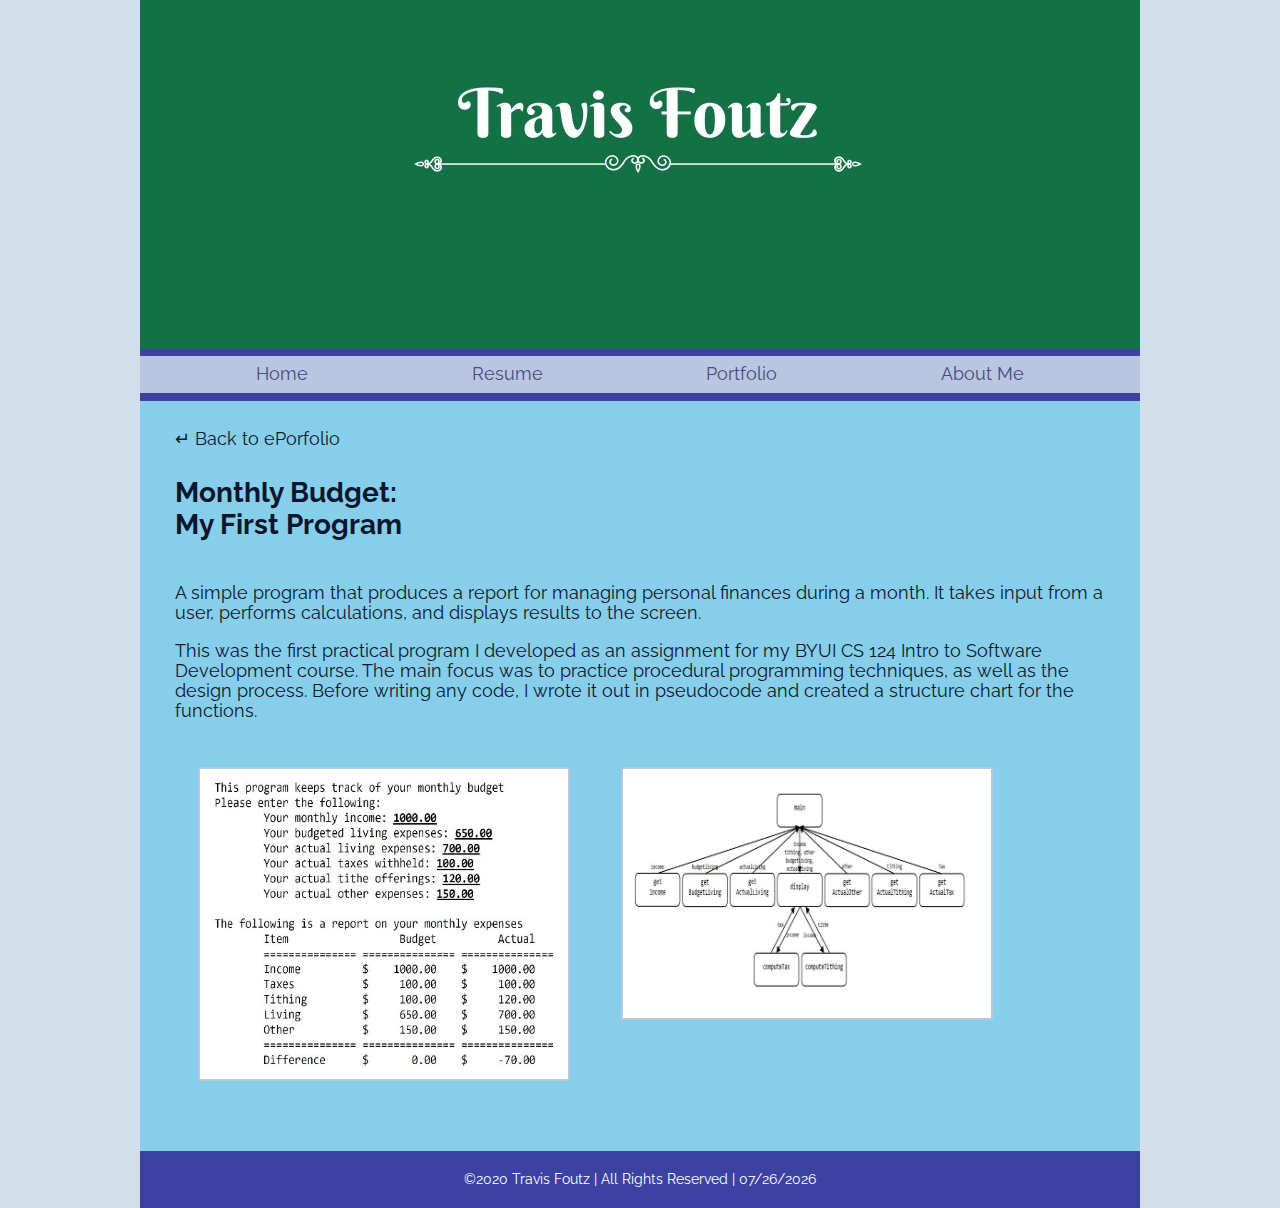
<file: portfolio/monthlybudget.html>
﻿<!DOCTYPE html>
<html lang="en">
    <head>
        <meta charset="utf-8">
        <meta name="viewport" content="width=device-width, initial-scale=1">
        <meta name="author" content="Travis Foutz">
        <meta name="description" content="An ePortfolio website for Travis Foutz.">
        <link rel="icon" type="image/png" href="../images/favicon.png">
        <link href="https://fonts.googleapis.com/css?family=Cambo|Raleway" rel="stylesheet">
        <link href="../styles/normalize.css" rel="stylesheet">
        <link href="../styles/main.css" rel="stylesheet">
        <link href="../styles/medium.css" rel="stylesheet">
        <link href="../styles/large.css" rel="stylesheet">
        <title>Travis Foutz - Portfolio</title>
    </head>
    <body>
        <header>
            <picture>
                <source media="(min-width: 64em)" srcset="../images/TFnamelogo1000.jpg">
                <source media="(min-width: 1em)" srcset="../images/TFnamelogo800.jpg">
                <img src="../images/photo800.jpg" alt="Travis Foutz Name Logo" id="banner">
            </picture>
            <button class="responsive" onclick="togglemenu()">&#9776;</button>
        </header>
        <nav id="hamburger" class="normal">
            <ul id="mainmenu">
                <li><a href="../index.html">Home</a></li>
                <li><a href="../resume.html">Resume</a></li>
                <li class='active'><a href="../portfolio.html">Portfolio</a></li>
                <li><a href="../aboutme.html">About Me</a></li>
            </ul>
        </nav>
        <main>
            <a href="../portfolio.html" class="portlink"><p>&crarr; Back to ePorfolio</p></a>
            <h1>
                Monthly Budget: <br> My First Program
            </h1>

            <p>A simple program that produces a report for managing personal finances during a month. It takes input from a user, performs calculations, and displays results to the screen.</p>

            <p>This was the first practical program I developed as an assignment for my BYUI CS 124 Intro to Software Development course. The main focus was to practice procedural programming techniques, as well as the design process. Before writing any code, I wrote it out in pseudocode and created a structure chart for the functions.</p>

            <img src="../images/monthlybudget1.JPG" alt="Monthly Budget Screenshot 1" class="portimage">
            <img src="../images/monthlybudget2.JPG" alt="Monthly Budget Screenshot 2" class="portimage">

        </main>
        <footer>
            <p class="footer-bar">&copy;2020 Travis Foutz | All Rights Reserved | <span id="date"></span></p>
        </footer>
        <script src="../scripts/hamburger.js"></script>
        <script src="../scripts/date.js"></script>
        <script src="../scripts/wayfinding.js"></script>
    </body>
</html>
</file>
<file: styles/main.css>
/* This main css file contains the default rules and is geared toward the small/phone view */

* {
    box-sizing: border-box;
}
/* This wildcard applies to all elements ensuring a box layout model */


/*******LARGE ELEMENTS***********/

html {
    font-size: 12px;
    color: #0C162D;
}

body {
    font-size: 1rem;
    font-family: 'Raleway', sans-serif;
    background-color: #d2dee9;
    margin: 0;
}

header, nav, main, footer {
    /* Declare the maximum width and other main element rules to limit the stretch on wide views */
    max-width: 1000px;
    margin: 0 auto;
    background-color: skyblue;
}

header {
    background-color: #3d41a2;
    width: 100%;
}

#logo {
    width: 40%;
    position: absolute;
    top: 7%;
    left: 5%;
}

header img {
    width: 100%;
    margin: 0;
}

#banner {
    border-bottom: 10px solid #3d41a2;
}

main {
    padding: .75rem 2.5rem 3rem 2.5rem;
}

/**********NAVIGATION************/

button {
    border: none;
    width: 10%;
    position: absolute;
    top: 2.5%;
    right: 2.5%;
    background-color: transparent;
    z-index: 2;
    font-size: 2rem;
    color: #d2dee9;
}

:focus {
    outline: none;
}

nav.normal {
    display: none;
}

nav.responsive {
    background-color: #b9c6df;
    display: flex;
    flex-direction: column;
    position: absolute;
    top: 0;
    right: 0;
    z-index: 1;
}

nav ul {
    list-style-type: none;
    margin: 0;
    padding: 0;
}

    nav ul li {
        padding: 1rem 6rem 1rem 1rem;
        font-size: 1.5rem;
    }

nav.responsive ul li {
    text-align: left;
}

nav ul li a {
    text-decoration: none;
    color: #484a84;
}

nav ul li.active a {
    text-decoration: underline;
    color: #3d41a2;
}

nav ul li a:hover {
    color: #d2dee9;
}

/*****HEADINGS/LISTS/PARAGRAPHS*****/

h1 {
    margin: 5% 0 5% 0;
    padding-bottom: 1.5%;
}

h2 {
    color: #3d41a2;
}

.resume {
    border-bottom: 1px solid #3d41a2;
    padding-top: 3%;
}

p {
    font-size: 1.25rem;
}

.education {
    font-size: 1rem;
    padding-left: 2rem;
}

li {
    line-height: 1.5rem;
    padding: 0.5rem 0;
}

    li a p {
        width: 90%;
        margin: 0 5%;
        text-align: center;
    }

.resumelist li {
    padding: 0;
}

.portfolio li {
    list-style-type: none;
    margin: 8% 0 8% 0;
    padding: 5% 0 3% 0;
    border: 2px solid #b9c6df;
}


/**********IMAGES************/

a img {
    max-width: 80%;
    margin: 0 10%;
}

.portimage {
    width: 98%;
    margin: 3% 1%;
    border: 2px solid #b9c6df;
}

/**********FOOTER************/

footer {
    color: #ffffff;
    background-color: #3d41a2;
    padding: 2% 3%;
}

    footer p {
        font-size: 1rem;
        width: 100%;
        text-align: center;
    }



/**********FORMS/LINKS************/

.portlink {
    color: #0C162D;
    text-decoration: none;
    font-size: 1.75rem;
}

a:hover.portlink {
    color: #3d41a2;
    text-decoration: underline;
}
</file>
<file: styles/medium.css>
/* Only CSS rules that need to be changed to meet the layout needs from small to medium go in here */
@media only screen and (min-width: 37.5em) {

    html {
        font-size: 14px;
    }

    #banner {
        border-bottom: 4px solid #3d41a2;
    }

    /* hamburger button does not need to be shown */
    button {
        display: none;
    }

    .container {
        width: 66%;
        margin-bottom: 3%;
        display: flex;
        flex-direction: row;
        align-items: flex-start;
        justify-content: space-between;
    }

    .row {
        margin-bottom: 3%;
        display: flex;
        flex-direction: row;
        align-items: flex-start;
        justify-content: space-between;
    }

    .columns {
        padding: 1%;
        width: 33%;
    }

    #workcontainer {
        width: 100%;
    }

    .resume {
        border-bottom: 1px solid #3d41a2;
        padding: 0;
        margin: 0;
        width: 100%;
    }

    .work {
        width: 100%;
        padding-right: 5%;
    }


    /**********NAVIGATION************/
    nav.responsive, nav.normal {
        background-color: #b9c6df;
        display: flex;
        position: static;
        border-bottom: 8px solid #3d41a2;
    }

    nav > ul {
        width: 100%;
        margin: 0 10%;
        display: flex;
        flex-direction: row;
        justify-content: space-between;
    }

    nav ul li {
        padding: 1% 2%;
        font-size: 1.25rem;
    }

        nav ul li a {
            color: #484a84;
            padding: 0;
        }


        nav ul li.active a {
            text-decoration: underline;
            color: #3d41a2;
            padding: 0;
        }

        nav ul li a:hover {
            color: #d2dee9;
        }

    /*****HEADINGS/LISTS/PARAGRAPHS*****/

    h1 {
        margin: 3% 0;
    }

    .education {
        padding-left: 0rem;
    }

    ul {
        list-style-position: inside;
        padding: 0;
        margin-left: 0;
    }

    .portfolio li {
        width: 40%;
        margin: 4% 4% 4% 4%;
        border: 2px solid #b9c6df;
        display: inline-block;
        vertical-align: top;
        height: 100%;
    }

    /**********IMAGES************/



    /**********FOOTER************/

    footer {
        padding: 1.5% 3%;
    }
}
</file>
<file: styles/large.css>
/* Only CSS rules that need to be changed to meet the layout needs from medium to large/wide go in here */
@media only screen and (min-width: 50em) {

    #banner {
        max-width: 1000px
    }

    #logo {
        width: 30%;
        top: 10%;
        left: 12%;
    }

    .portfolio li {
        width: 20%;
        margin: 2% 2% 2% 2%;
    }


    .portimage {
        width: 40%;
        margin: 3% 2.5%;
        display: inline;
        vertical-align: top;
        height: 100%;
    }

    footer {
        padding: 1% 3%;
    }
}

@media only screen and (min-width: 64em) {

    #banner {
        max-width: 1000px
    }

    #logo {
        width: 25%;
        left: 15%;
    }

    footer {
        padding: 0.5% 3%;
    }
}
</file>
